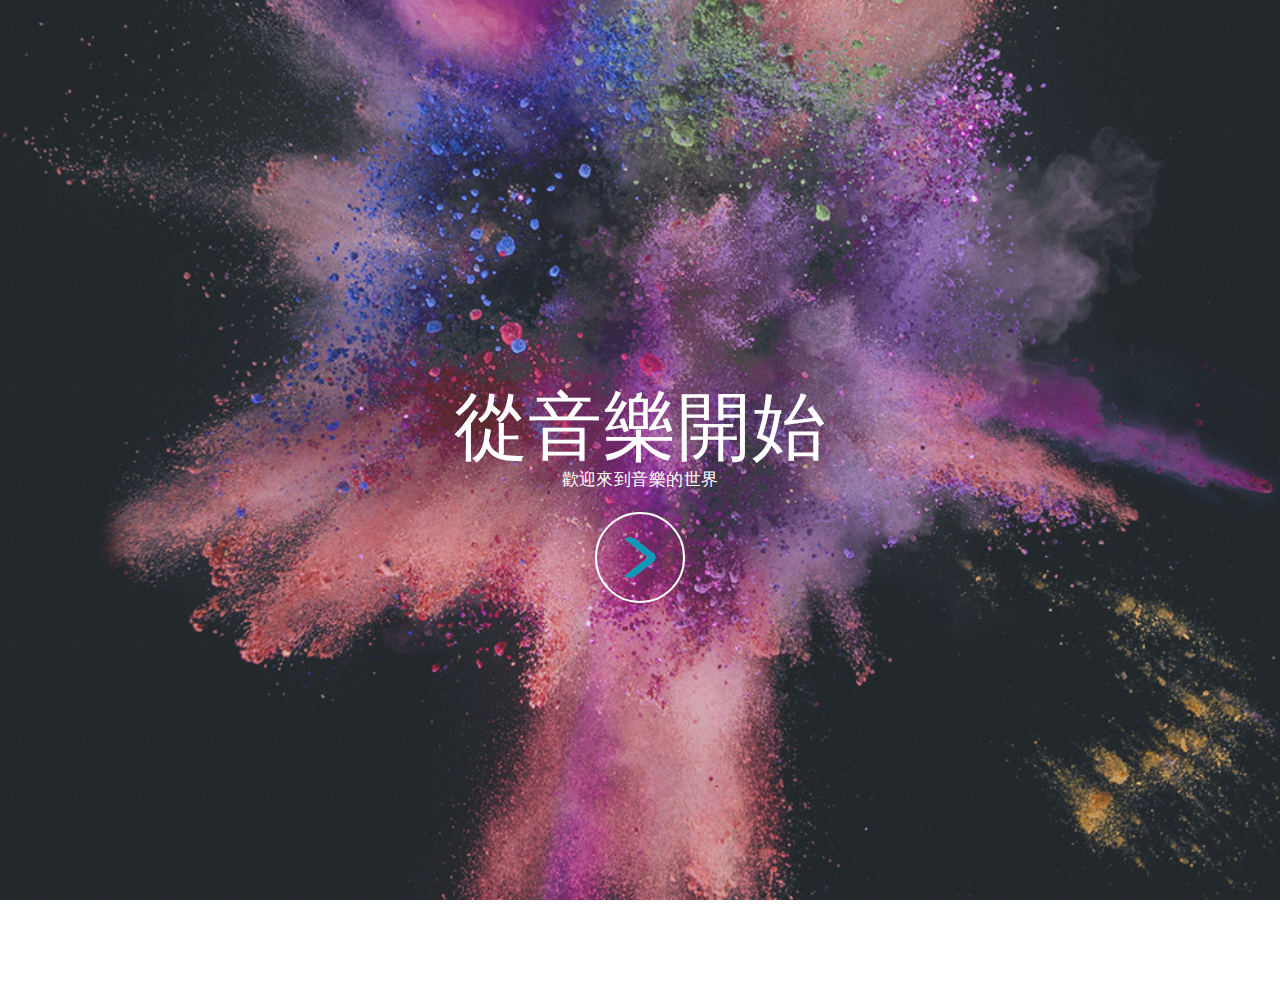
<file: cover/index.html>
<!DOCTYPE HTML>
<html>
	<head>
		<title>Started from the music</title>
		<meta charset="utf-8" />
		<meta name="viewport" content="width=device-width, initial-scale=1" />
		<link rel="stylesheet" href="assets/css/main.css" />
	</head>
	<body>

		
		<!-- Intro -->
			<section id="intro" class="main style1 dark fullscreen">
				<div class="content">
					<header>
						<h2>從音樂開始</h2>
					</header>
					<p>歡迎來到音樂的世界</p>
					<footer>
						<a href="#" class="button style2 down">More</a>
					</footer>
				</div>
			</section>

	</body>
</html>
</file>
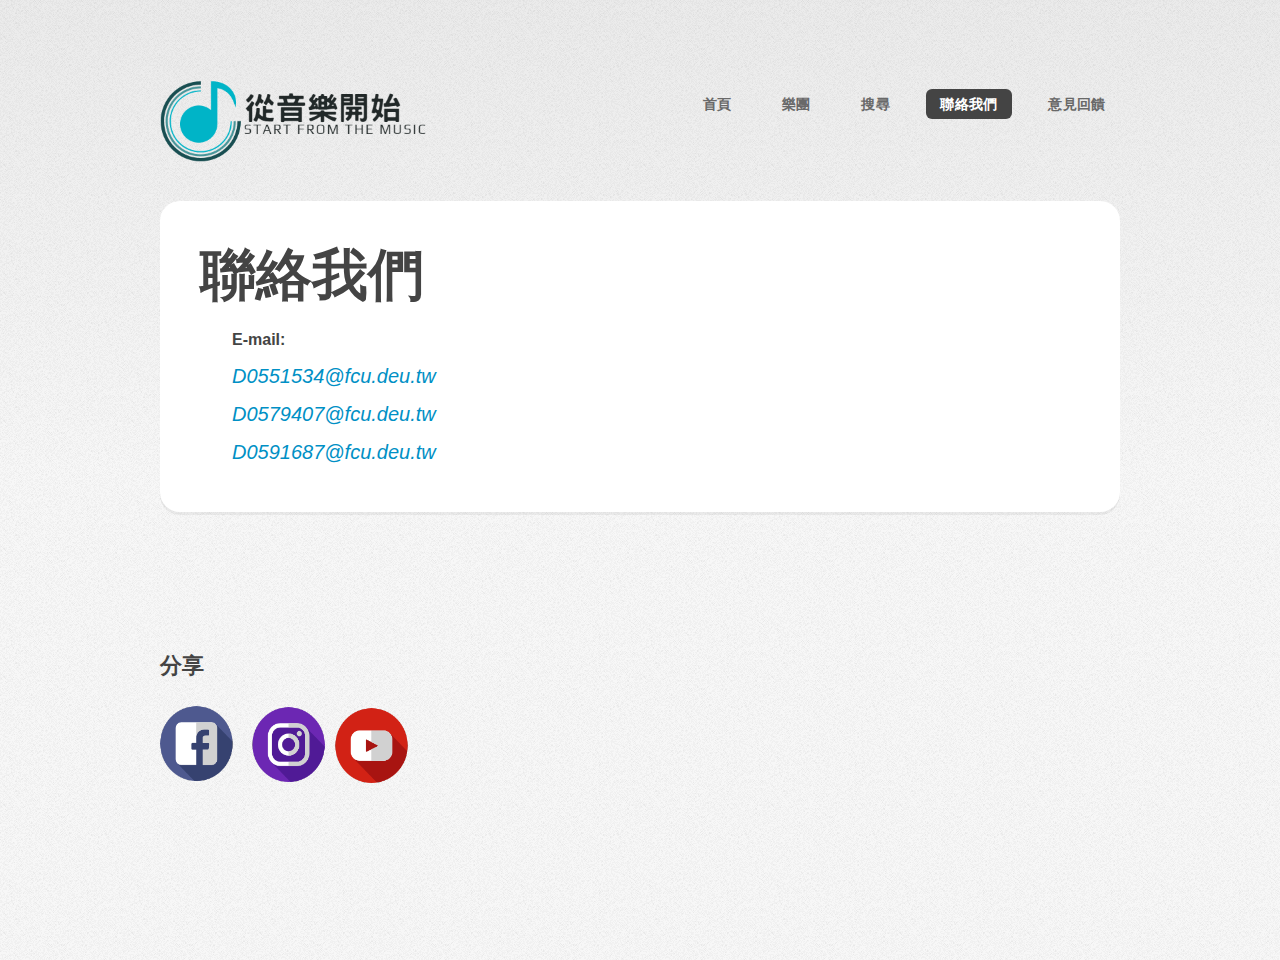
<file: connection.html>
<!DOCTYPE HTML>
<html>
    <head>  
        <meta charset = "utf-8">
        <link rel="stylesheet" type="text/css" href = "code/css/main.css"></link>
        <title>從音樂開始</title>
    </head>
    <body class = "homepage">
        <div id = "page-wrapper">   

            <!--Header-->
                <div id = "header-page">
                    <div id = "header" class = "container">
                    <!--Logo-->
                        <div id = "logo">
                            <a href="index.html"><img src="images/logo.png" alt = "LOGO" height="100px" ></a>
                        </div>

                    <!--Nav-->
                        <nav id = "nav">
                            <ul>
                                <li><a href = "index.html">首頁</a></li>
                                <li>
                                    <a class = "dropdown">樂團</a>
                                    <ul class = "droptron level-0 left" style="user-select: none; position: absolute; z-index: 1000; left: 462.938px; top: 125px; opacity: 1; display: none;">
                                    
                                        <li style="white-space: nowrap;"><a href = "first.html" style="display: block;">親愛愛樂</a></li>
                                        <li style="white-space: nowrap;"><a href = "second.html" style="display: block;">民中濁岸合唱團</a></li>
                                        <li style="white-space: nowrap;"><a href = "third.html" style="display: block;">桃山國小合唱團</a></li>
                                        <li style="white-space: nowrap;"><a href = "fourth.html" style="display: block;">六龜高中合唱團</a></li>
                                        <li style="white-space: nowrap;"><a href = "fifth.html" style="display: block;">希望兒童合唱團</a></li>
                                        <li style="white-space: nowrap;"><a href = "sixth.html" style="display: block;">池上弦樂團</a></li>
                                    </ul>
                                </li>
                                <li><a href = "search.html">搜尋</a></li>
                                <li class = "current"><a href = "connection.html">聯絡我們</a></li>
                                <li><a href = "form.html">意見回饋</a></li>
                            </ul>
                        </nav>
                    </div>
                </div>

            <!--content-->
                <div id = "content-page">
                    <div id ="banner" class="content" >
                        <h2>聯絡我們</h2>
                        <ul>
                        <h4>E-mail:</h4>
                        <address style="font-style:italic"><a href="mailto:D0551534@fcu.deu.tw" style="font-size:20px">D0551534@fcu.deu.tw</a></address>
                        <address style="font-style:italic"><a href="mailto:D0579407@fcu.deu.tw" style="font-size:20px">D0579407@fcu.deu.tw</a></address>
                        <address style="font-style:italic"><a href="mailto:D0591687@fcu.deu.tw" style="font-size:20px">D0591687@fcu.deu.tw</a></address>
                        </ul>
                    </div>
                </div>
                <div id = "sidebar-page">
                    <div class = "contain">
                    </div>
                </div>
                <div id = "bottom-page">
                    <div class="container">
                        
                        
                        
                    </div>
                </div>
            <!--Footer-->
                <div id = "footer-page">
                    <footer  class = "container">
                        <h3>分享</h3>
                        <ul>
                            <li><a href="http://www.facebook.com"><img src = "images/facebook.png" alt="Facebook"></a></li>
                            <li><a href="https://www.instagram.com/"><img src="images/ig.png"></a></li>
                            <li><a href="http://www.youtube.com"><img src="images/youtube.png"></a></li>
                        </ul>
                    </footer>

                </div>

        <!-- Scripts -->

			<script src="code/js/jquery.min.js"></script>
			<script src="code/js/jquery.dropotron.min.js"></script>
			<script src="code/js/skel.min.js"></script>
			<script src="code/js/util.js"></script>
            <script src="code/js/main.js"></script>

        </div>

        <!--navToggle-->
            <div id="navToggle">
                <a href="#navPanel" class="toggle"></a>
            </div>

        
    </body>
</html>
</file>
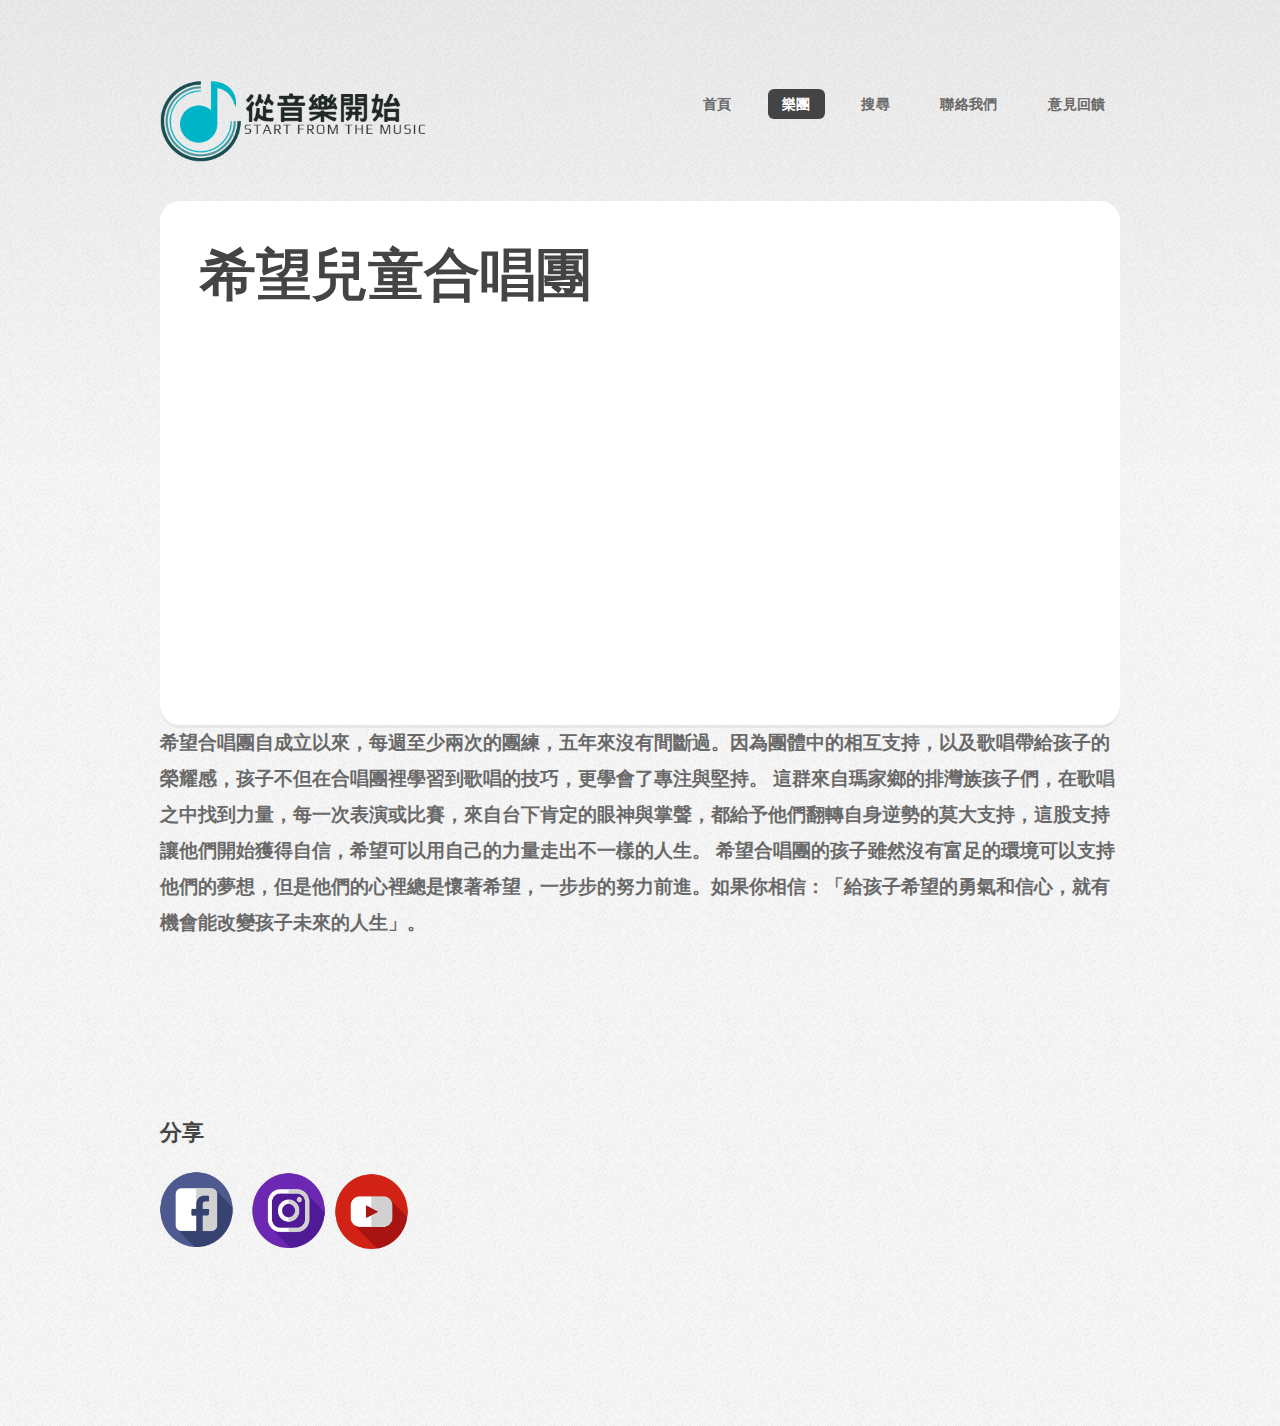
<file: fifth.html>
<!DOCTYPE HTML>
<html>
    <head>  
        <meta charset = "utf-8">
        <link rel="stylesheet" type="text/css" href = "code/css/main.css"></link>
        <title>從音樂開始</title>
    </head>
    <body class = "homepage">
        <div id = "page-wrapper">   

            <!--Header-->
                <div id = "header-page">
                    <div id = "header" class = "container">
                    <!--Logo-->
                        <div id = "logo">
                            <a href="index.html"><img src="images/logo.png" alt = "LOGO" height="100px" ></a>
                        </div>

                    <!--Nav-->
                        <nav id = "nav">
                            <ul>
                                <li><a href = "index.html">首頁</a></li>
                                <li class = "current">
                                    <a class = "dropdown">樂團</a>
                                    <ul class = "droptron level-0 left" style="user-select: none; position: absolute; z-index: 1000; left: 462.938px; top: 125px; opacity: 1; display: none;">
                                    
                                        <li style="white-space: nowrap;"><a href = "first.html" style="display: block;">親愛愛樂</a></li>
                                        <li style="white-space: nowrap;"><a href = "second.html" style="display: block;">民中濁岸合唱團</a></li>
                                        <li style="white-space: nowrap;"><a href = "third.html" style="display: block;">桃山國小合唱團</a></li>
                                        <li style="white-space: nowrap;"><a href = "fourth.html" style="display: block;">六龜高中合唱團</a></li>
                                        <li style="white-space: nowrap;"><a href = "fifth.html" style="display: block;">希望兒童合唱團</a></li>
                                        <li style="white-space: nowrap;"><a href = "sixth.html" style="display: block;">池上弦樂團</a></li>
                                    </ul>
                                </li>
                                <li><a href = "search.html">搜尋</a></li>
                                <li><a href = "connection.html">聯絡我們</a></li>
                                <li><a href = "form.html">意見回饋</a></li>
                            </ul>
                        </nav>
                    </div>
                </div>

            <!--content-->
                <div id = "content-page">
                    <div id ="banner" class="content" >
                        <h2>希望兒童合唱團</h2>
                        <center>
						<iframe width="600" height="350" src="https://www.youtube.com/embed/RQPJLLxoT70" frameborder="0" gesture="media" allow="encrypted-media" allowfullscreen></iframe>
						</center>
                    </div>
                </div>
                <div id = "sidebar-page">
                    <div class = "contain">
                    </div>
                </div>
                <div id = "bottom-page">
                    <div class="container">
                        
                        <p>
                            希望合唱團自成立以來，每週至少兩次的團練，五年來沒有間斷過。因為團體中的相互支持，以及歌唱帶給孩子的榮耀感，孩子不但在合唱團裡學習到歌唱的技巧，更學會了專注與堅持。
                            這群來自瑪家鄉的排灣族孩子們，在歌唱之中找到力量，每一次表演或比賽，來自台下肯定的眼神與掌聲，都給予他們翻轉自身逆勢的莫大支持，這股支持讓他們開始獲得自信，希望可以用自己的力量走出不一樣的人生。
                            希望合唱團的孩子雖然沒有富足的環境可以支持他們的夢想，但是他們的心裡總是懷著希望，一步步的努力前進。如果你相信：「給孩子希望的勇氣和信心，就有機會能改變孩子未來的人生」。                           
                        </p>
                        
                    </div>
                </div>
            <!--Footer-->
                <div id = "footer-page">
                    <footer  class = "container">
                        <h3>分享</h3>
                        <ul>
                            <li><a href="http://www.facebook.com"><img src = "images/facebook.png" alt="Facebook"></a></li>
                            <li><a href="https://www.instagram.com/"><img src="images/ig.png"></a></li>
                            <li><a href="http://www.youtube.com"><img src="images/youtube.png"></a></li>
                        </ul>
                    </footer>

                </div>

        <!-- Scripts -->

			<script src="code/js/jquery.min.js"></script>
			<script src="code/js/jquery.dropotron.min.js"></script>
			<script src="code/js/skel.min.js"></script>
			<script src="code/js/util.js"></script>
            <script src="code/js/main.js"></script>

        </div>

        <!--navToggle-->
            <div id="navToggle">
                <a href="#navPanel" class="toggle"></a>
            </div>

        
    </body>
</html>
</file>
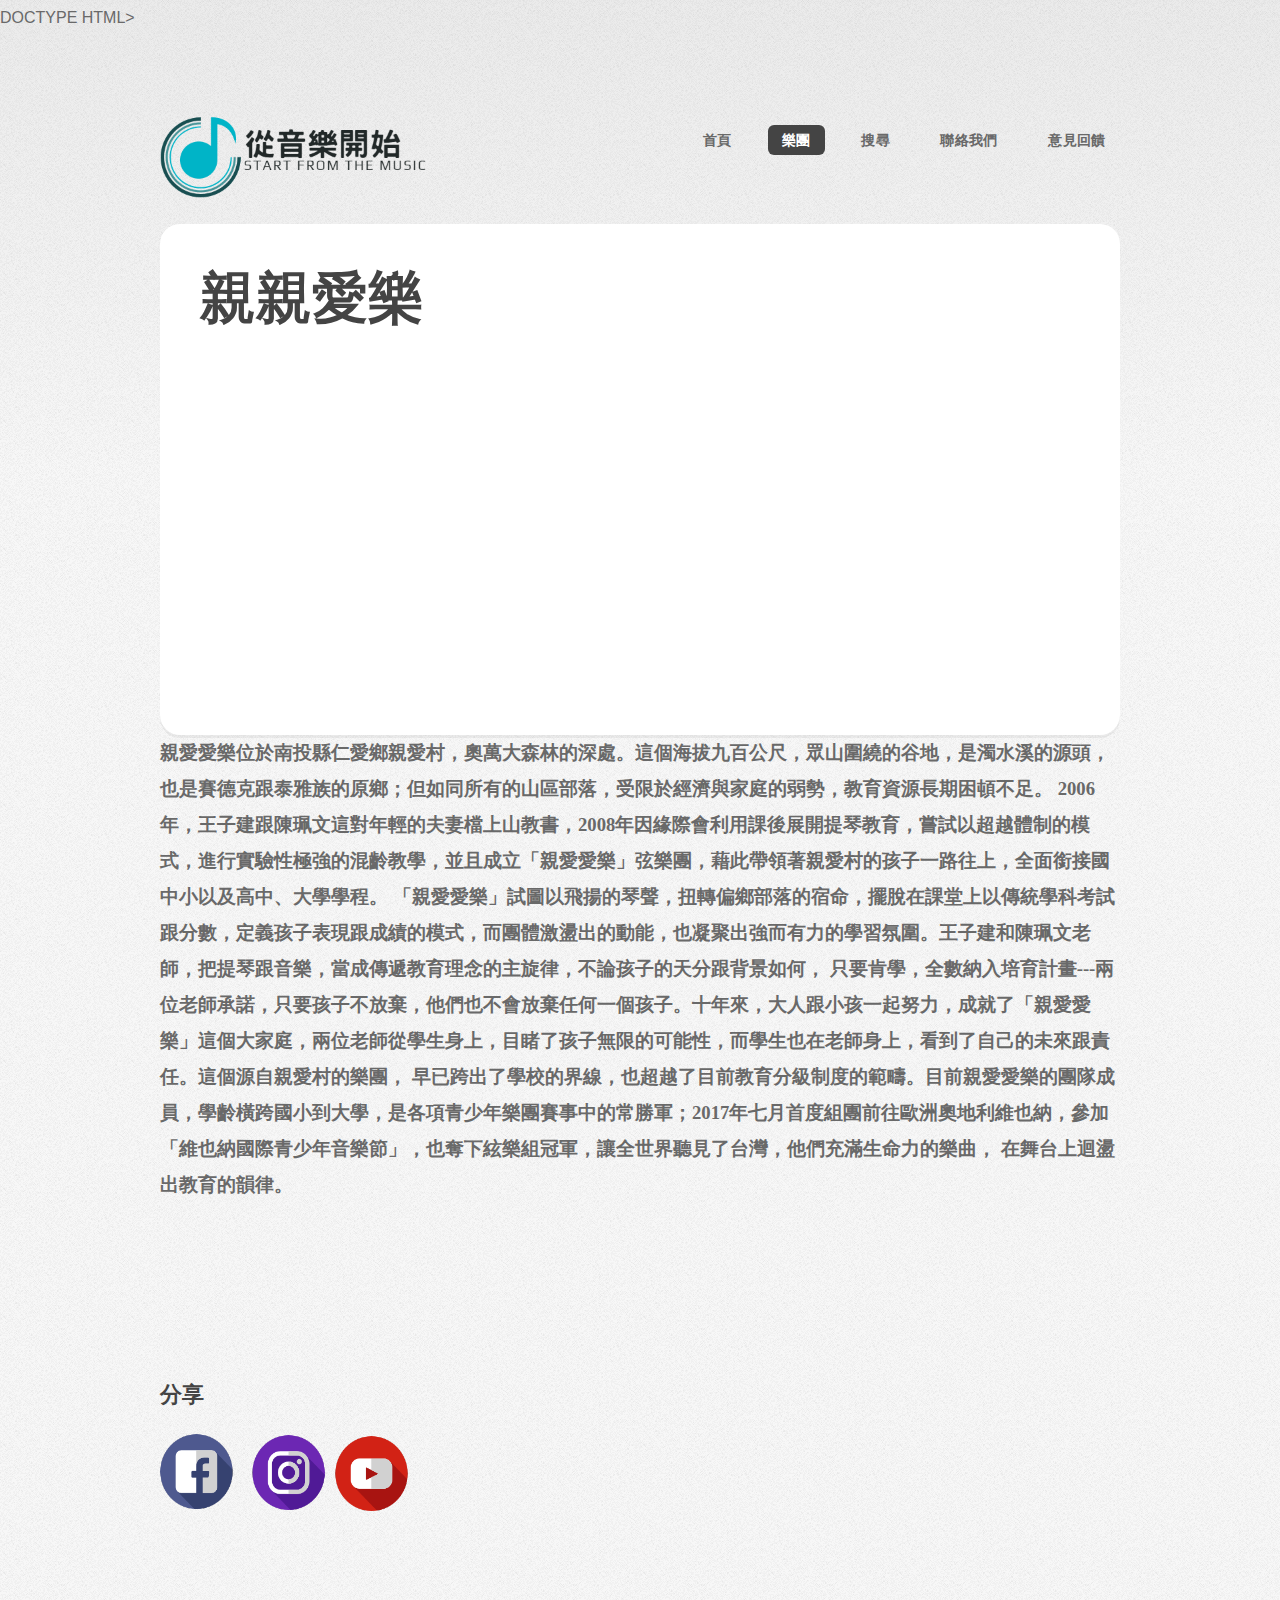
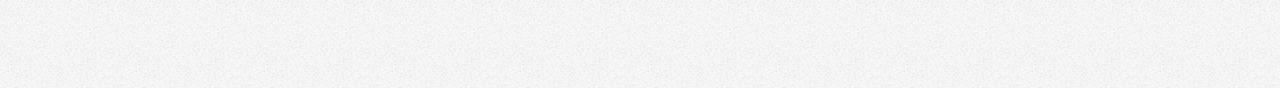
<file: first.html>
DOCTYPE HTML>
<html>
    <head>  
        <meta charset = "utf-8">
        <link rel="stylesheet" type="text/css" href = "code/css/main.css"></link>
        <title>從音樂開始</title>
    </head>
    <body class = "homepage">
        <div id = "page-wrapper">   

            <!--Header-->
                <div id = "header-page">
                    <div id = "header" class = "container">
                    <!--Logo-->
                        <div id = "logo">
                            <a href="index.html"><img src="images/logo.png" alt = "LOGO" height="100px" ></a>
                        </div>

                    <!--Nav-->
                        <nav id = "nav">
                            <ul>
                                <li><a href = "index.html">首頁</a></li>
                                <li class = "current">
                                    <a class = "dropdown">樂團</a>
                                    <ul class = "droptron level-0 left" style="user-select: none; position: absolute; z-index: 1000; left: 462.938px; top: 125px; opacity: 1; display: none;">
                                    
                                        <li style="white-space: nowrap;"><a href = "first.html" style="display: block;">親愛愛樂</a></li>
                                        <li style="white-space: nowrap;"><a href = "second.html" style="display: block;">民中濁岸合唱團</a></li>
                                        <li style="white-space: nowrap;"><a href = "third.html" style="display: block;">桃山國小合唱團</a></li>
                                        <li style="white-space: nowrap;"><a href = "fourth.html" style="display: block;">六龜高中合唱團</a></li>
                                        <li style="white-space: nowrap;"><a href = "fifth.html" style="display: block;">希望兒童合唱團</a></li>
                                        <li style="white-space: nowrap;"><a href = "sixth.html" style="display: block;">池上弦樂團</a></li>
                                    </ul>
                                </li>
                                <li><a href = "search.html">搜尋</a></li>
                                <li><a href = "connection.html">聯絡我們</a></li>
                                <li><a href = "form.html">意見回饋</a></li>
                            </ul>
                        </nav>
                    </div>
                </div>

            <!--content-->
                <div id = "content-page">
                    <div id ="banner" class="content" >
                        <h2>親親愛樂</h2>
                        <center>
						<iframe width="600" height="350" src="https://www.youtube.com/embed/sTBu3bBpAkc" frameborder="0" gesture="media" allow="encrypted-media" allowfullscreen></iframe>
						</center>
                    </div>
                </div>
                <div id = "sidebar-page">
                    <div class = "contain">
                    </div>
                </div>
                <div id = "bottom-page">
                    <div class="container">
                        
                        <p>親愛愛樂位於南投縣仁愛鄉親愛村，奧萬大森林的深處。這個海拔九百公尺，眾山圍繞的谷地，是濁水溪的源頭，也是賽德克跟泰雅族的原鄉；但如同所有的山區部落，受限於經濟與家庭的弱勢，教育資源長期困頓不足。
                            2006年，王子建跟陳珮文這對年輕的夫妻檔上山教書，2008年因緣際會利用課後展開提琴教育，嘗試以超越體制的模式，進行實驗性極強的混齡教學，並且成立「親愛愛樂」弦樂團，藉此帶領著親愛村的孩子一路往上，全面銜接國中小以及高中、大學學程。
                            「親愛愛樂」試圖以飛揚的琴聲，扭轉偏鄉部落的宿命，擺脫在課堂上以傳統學科考試跟分數，定義孩子表現跟成績的模式，而團體激盪出的動能，也凝聚出強而有力的學習氛圍。王子建和陳珮文老師，把提琴跟音樂，當成傳遞教育理念的主旋律，不論孩子的天分跟背景如何，
                            只要肯學，全數納入培育計畫---兩位老師承諾，只要孩子不放棄，他們也不會放棄任何一個孩子。十年來，大人跟小孩一起努力，成就了「親愛愛樂」這個大家庭，兩位老師從學生身上，目睹了孩子無限的可能性，而學生也在老師身上，看到了自己的未來跟責任。這個源自親愛村的樂團，
                            早已跨出了學校的界線，也超越了目前教育分級制度的範疇。目前親愛愛樂的團隊成員，學齡橫跨國小到大學，是各項青少年樂團賽事中的常勝軍；2017年七月首度組團前往歐洲奧地利維也納，參加「維也納國際青少年音樂節」，也奪下絃樂組冠軍，讓全世界聽見了台灣，他們充滿生命力的樂曲，
                            在舞台上迴盪出教育的韻律。
                        </p>
                        
                    </div>
                </div>
            <!--Footer-->
                <div id = "footer-page">
                    <footer  class = "container">
                        <h3>分享</h3>
                        <ul>
                            <li><a href="http://www.facebook.com"><img src = "images/facebook.png" alt="Facebook"></a></li>
                            <li><a href="https://www.instagram.com/"><img src="images/ig.png"></a></li>
                            <li><a href="http://www.youtube.com"><img src="images/youtube.png"></a></li>
                        </ul>
                    </footer>

                </div>

        <!-- Scripts -->

			<script src="code/js/jquery.min.js"></script>
			<script src="code/js/jquery.dropotron.min.js"></script>
			<script src="code/js/skel.min.js"></script>
			<script src="code/js/util.js"></script>
            <script src="code/js/main.js"></script>

        </div>

        <!--navToggle-->
            <div id="navToggle">
                <a href="#navPanel" class="toggle"></a>
            </div>

        
    </body>
</html>
</file>
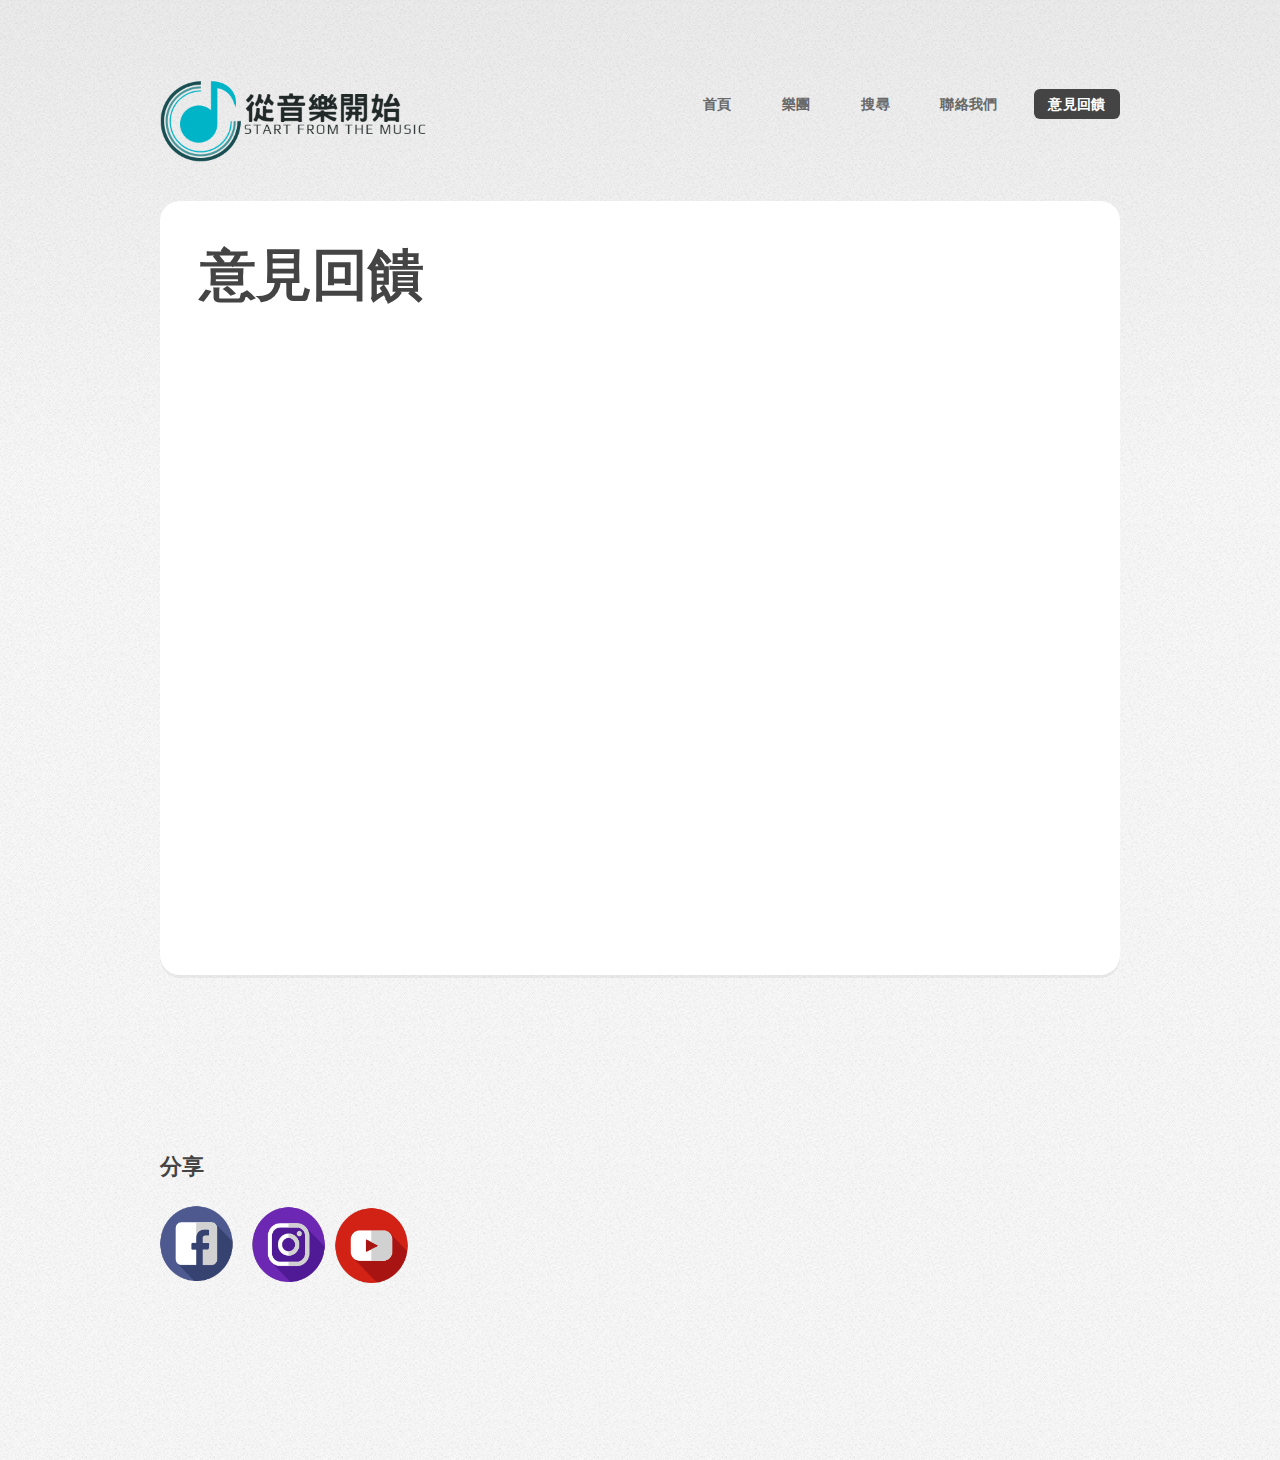
<file: form.html>
<!DOCTYPE HTML>
<html>
    <head>  
        <meta charset = "utf-8">
        <link rel="stylesheet" type="text/css" href = "code/css/main.css"></link>
        <title>從音樂開始</title>
    </head>
    <body class = "homepage">
        <div id = "page-wrapper">

            <!--Header-->
                <div id = "header-page">
                    
                    <div id = "header" class = "container">
                    <!--Logo-->
                        <div id = "logo">
                            <a href="index.html"><img src="images/logo.png" alt = "LOGO" height="100px"></a>
                        </div>
                        

                    <!--Nav-->
                        <nav id = "nav">
                            <ul>
                                <li><a href = "index.html">首頁</a></li>
                                <li>
                                    <a class = "dropdown">樂團</a>
                                    <ul class = "droptron level-0 left" style="user-select: none; position: absolute; z-index: 1000; left: 462.938px; top: 125px; opacity: 1; display: none;">
                                    
                                        <li style="white-space: nowrap;"><a href = "first.html" style="display: block;">親愛愛樂</a></li>
                                        <li style="white-space: nowrap;"><a href = "second.html" style="display: block;">民中濁岸合唱團</a></li>
                                        <li style="white-space: nowrap;"><a href = "third.html" style="display: block;">桃山國小合唱團</a></li>
                                        <li style="white-space: nowrap;"><a href = "fourth.html" style="display: block;">六龜高中合唱團</a></li>
                                        <li style="white-space: nowrap;"><a href = "fifth.html" style="display: block;">希望兒童合唱團</a></li>
                                        <li style="white-space: nowrap;"><a href = "sixth.html" style="display: block;">池上弦樂團</a></li>
                                    </ul>
                                </li>
                                <li><a href = "search.html">搜尋</a></li>
                                <li><a href = "connection.html">聯絡我們</a></li>
                                <li class = "current"><a href = "form.html">意見回饋</a></li>
                                
                            </ul>
                        </nav>
                    </div>
                </div>

            <!--content-->
                <div id = "content-page">
                    <div id ="banner" class="content" >
                        <h2>意見回饋</h2>
                        <iframe src="https://docs.google.com/forms/d/e/1FAIpQLSd8Xx89MjB_THqEQ_HIwkhlzCR8PYQJis06NYUByhRS5kZPXQ/viewform?embedded=true" width="100%" height="600" frameborder="0" marginheight="0" marginwidth="0">載入中…</iframe>
                        
                    </div>
                </div>
                <div id = "sidebar-page">
                    <div class = "contain">
                    </div>
                </div>
                <div id = "bottom-page">
                    <div class="container">
                        
                        <p></p>
                        
                    </div>
                </div>
            <!--Footer-->
                <div id = "footer-page">
                    <footer  class = "container">
                        <h3>分享</h3>
                        <ul>
                            <li><a href="http://www.facebook.com"><img src = "images/facebook.png" alt="Facebook"></a></li>
                            <li><a href="https://www.instagram.com/"><img src="images/ig.png"></a></li>
                            <li><a href="http://www.youtube.com"><img src="images/youtube.png"></a></li>
                        </ul>
                    </footer>

                </div>

        <!-- Scripts -->

			<script src="code/js/jquery.min.js"></script>
			<script src="code/js/jquery.dropotron.min.js"></script>
			<script src="code/js/skel.min.js"></script>
			<script src="code/js/util.js"></script>
            <script src="code/js/main.js"></script>

        </div>

        <!--navToggle-->
            <div id="navToggle">
                <a href="#navPanel" class="toggle"></a>
            </div>

        
    </body>
</html>
</file>
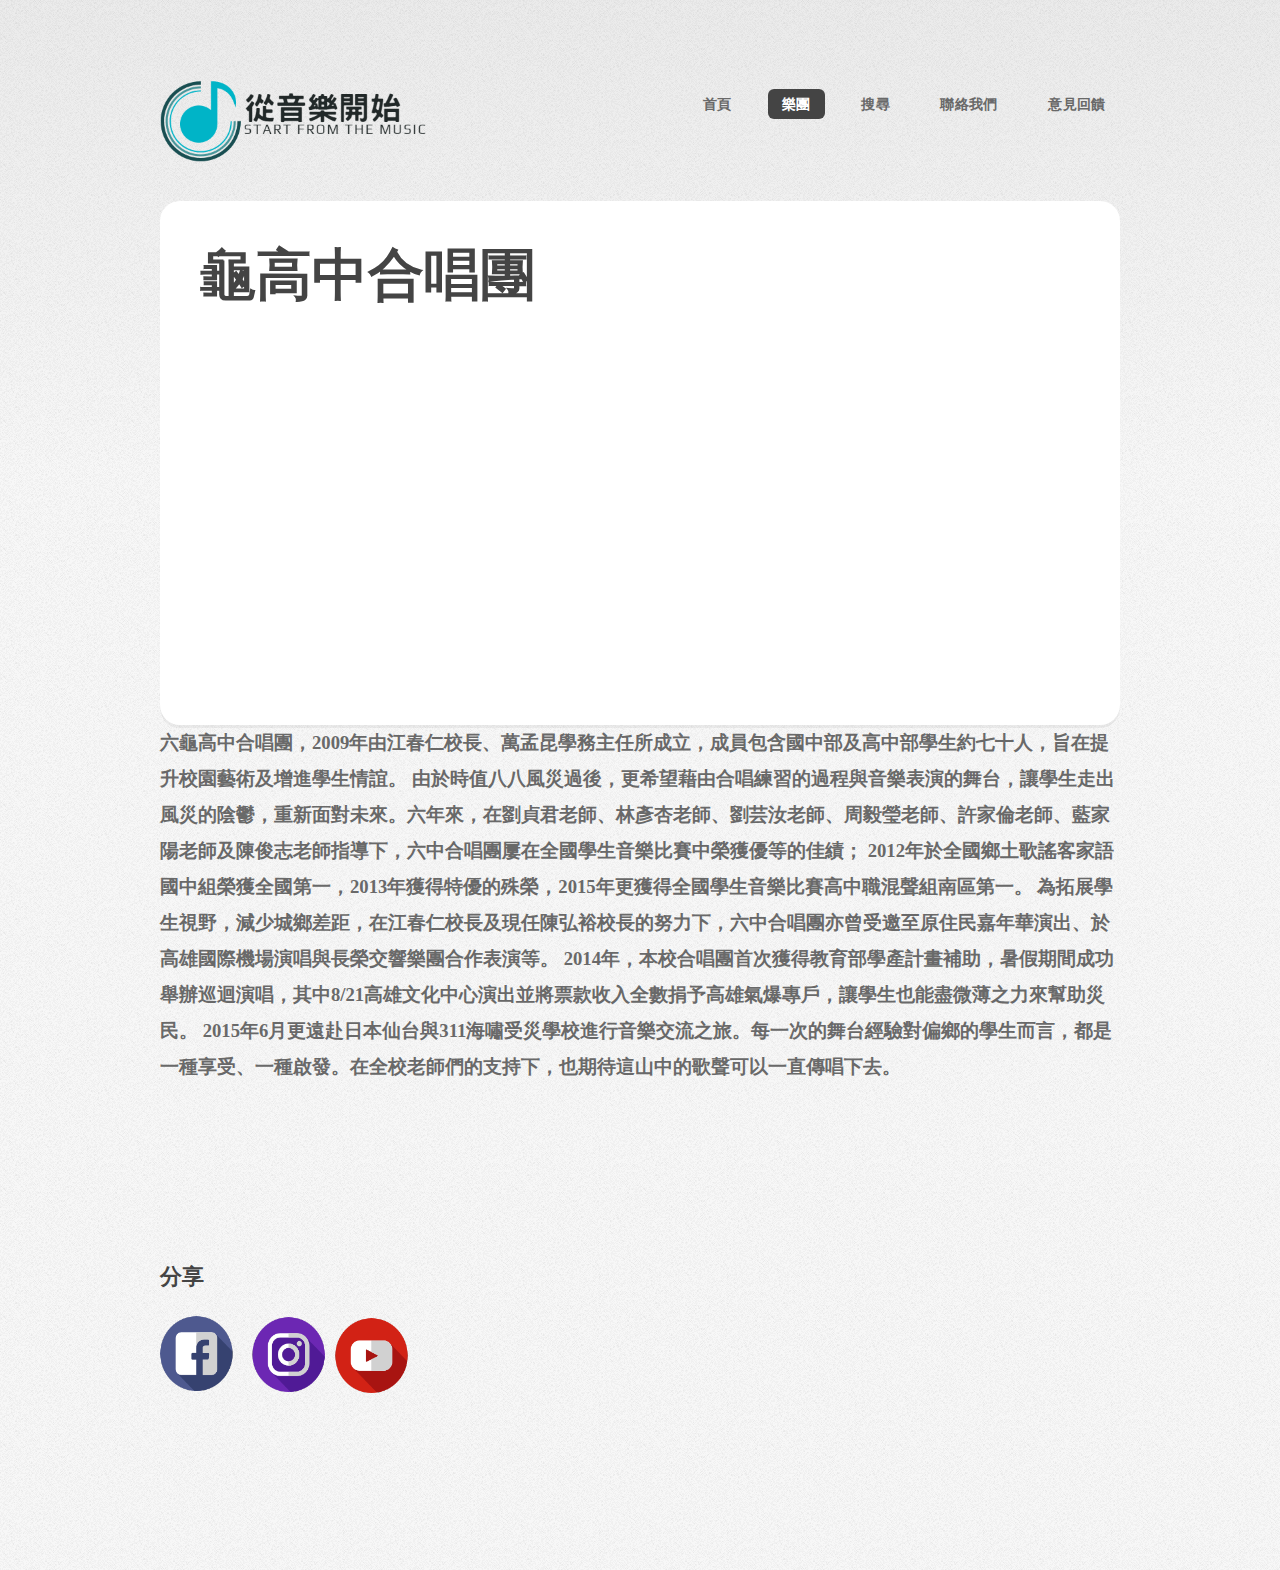
<file: fourth.html>
<!DOCTYPE HTML>
<html>
    <head>  
        <meta charset = "utf-8">
        <link rel="stylesheet" type="text/css" href = "code/css/main.css"></link>
        <title>從音樂開始</title>
    </head>
    <body class = "homepage">
        <div id = "page-wrapper">   

            <!--Header-->
                <div id = "header-page">
                    <div id = "header" class = "container">
                    <!--Logo-->
                        <div id = "logo">
                            <a href="index.html"><img src="images/logo.png" alt = "LOGO" height="100px" ></a>
                        </div>

                    <!--Nav-->
                        <nav id = "nav">
                            <ul>
                                <li><a href = "index.html">首頁</a></li>
                                <li class = "current">
                                    <a class = "dropdown">樂團</a>
                                    <ul class = "droptron level-0 left" style="user-select: none; position: absolute; z-index: 1000; left: 462.938px; top: 125px; opacity: 1; display: none;">
                                    
                                        <li style="white-space: nowrap;"><a href = "first.html" style="display: block;">親愛愛樂</a></li>
                                        <li style="white-space: nowrap;"><a href = "second.html" style="display: block;">民中濁岸合唱團</a></li>
                                        <li style="white-space: nowrap;"><a href = "third.html" style="display: block;">桃山國小合唱團</a></li>
                                        <li style="white-space: nowrap;"><a href = "fourth.html" style="display: block;">六龜高中合唱團</a></li>
                                        <li style="white-space: nowrap;"><a href = "fifth.html" style="display: block;">希望兒童合唱團</a></li>
                                        <li style="white-space: nowrap;"><a href = "sixth.html" style="display: block;">池上弦樂團</a></li>
                                    </ul>
                                </li>
                                <li><a href = "search.html">搜尋</a></li>
                                <li><a href = "connection.html">聯絡我們</a></li>
                                <li><a href = "form.html">意見回饋</a></li>
                            </ul>
                        </nav>
                    </div>
                </div>

            <!--content-->
                <div id = "content-page">
                    <div id ="banner" class="content" >
                        <h2>龜高中合唱團</h2>
                        <center>
						<iframe width="600" height="350" src="https://www.youtube.com/embed/M0QJVCR9UyM" frameborder="0" gesture="media" allow="encrypted-media" allowfullscreen></iframe>
						</center>
                    </div>
                </div>
                <div id = "sidebar-page">
                    <div class = "contain">
                    </div>
                </div>
                <div id = "bottom-page">
                    <div class="container">
                        
                        <p>六龜高中合唱團，2009年由江春仁校長、萬孟昆學務主任所成立，成員包含國中部及高中部學生約七十人，旨在提升校園藝術及增進學生情誼。
                                由於時值八八風災過後，更希望藉由合唱練習的過程與音樂表演的舞台，讓學生走出風災的陰鬱，重新面對未來。六年來，在劉貞君老師、林彥杏老師、劉芸汝老師、周毅瑩老師、許家倫老師、藍家陽老師及陳俊志老師指導下，六中合唱團屢在全國學生音樂比賽中榮獲優等的佳績；
                                2012年於全國鄉土歌謠客家語國中組榮獲全國第一，2013年獲得特優的殊榮，2015年更獲得全國學生音樂比賽高中職混聲組南區第一。
                                為拓展學生視野，減少城鄉差距，在江春仁校長及現任陳弘裕校長的努力下，六中合唱團亦曾受邀至原住民嘉年華演出、於高雄國際機場演唱與長榮交響樂團合作表演等。
                                2014年，本校合唱團首次獲得教育部學產計畫補助，暑假期間成功舉辦巡迴演唱，其中8/21高雄文化中心演出並將票款收入全數捐予高雄氣爆專戶，讓學生也能盡微薄之力來幫助災民。
                                2015年6月更遠赴日本仙台與311海嘯受災學校進行音樂交流之旅。每一次的舞台經驗對偏鄉的學生而言，都是一種享受、一種啟發。在全校老師們的支持下，也期待這山中的歌聲可以一直傳唱下去。
                                
                        </p>
                        
                    </div>
                </div>
            <!--Footer-->
                <div id = "footer-page">
                    <footer  class = "container">
                        <h3>分享</h3>
                        <ul>
                            <li><a href="http://www.facebook.com"><img src = "images/facebook.png" alt="Facebook"></a></li>
                            <li><a href="https://www.instagram.com/"><img src="images/ig.png"></a></li>
                            <li><a href="http://www.youtube.com"><img src="images/youtube.png"></a></li>
                        </ul>
                    </footer>

                </div>

        <!-- Scripts -->

			<script src="code/js/jquery.min.js"></script>
			<script src="code/js/jquery.dropotron.min.js"></script>
			<script src="code/js/skel.min.js"></script>
			<script src="code/js/util.js"></script>
            <script src="code/js/main.js"></script>

        </div>

        <!--navToggle-->
            <div id="navToggle">
                <a href="#navPanel" class="toggle"></a>
            </div>

        
    </body>
</html>
</file>
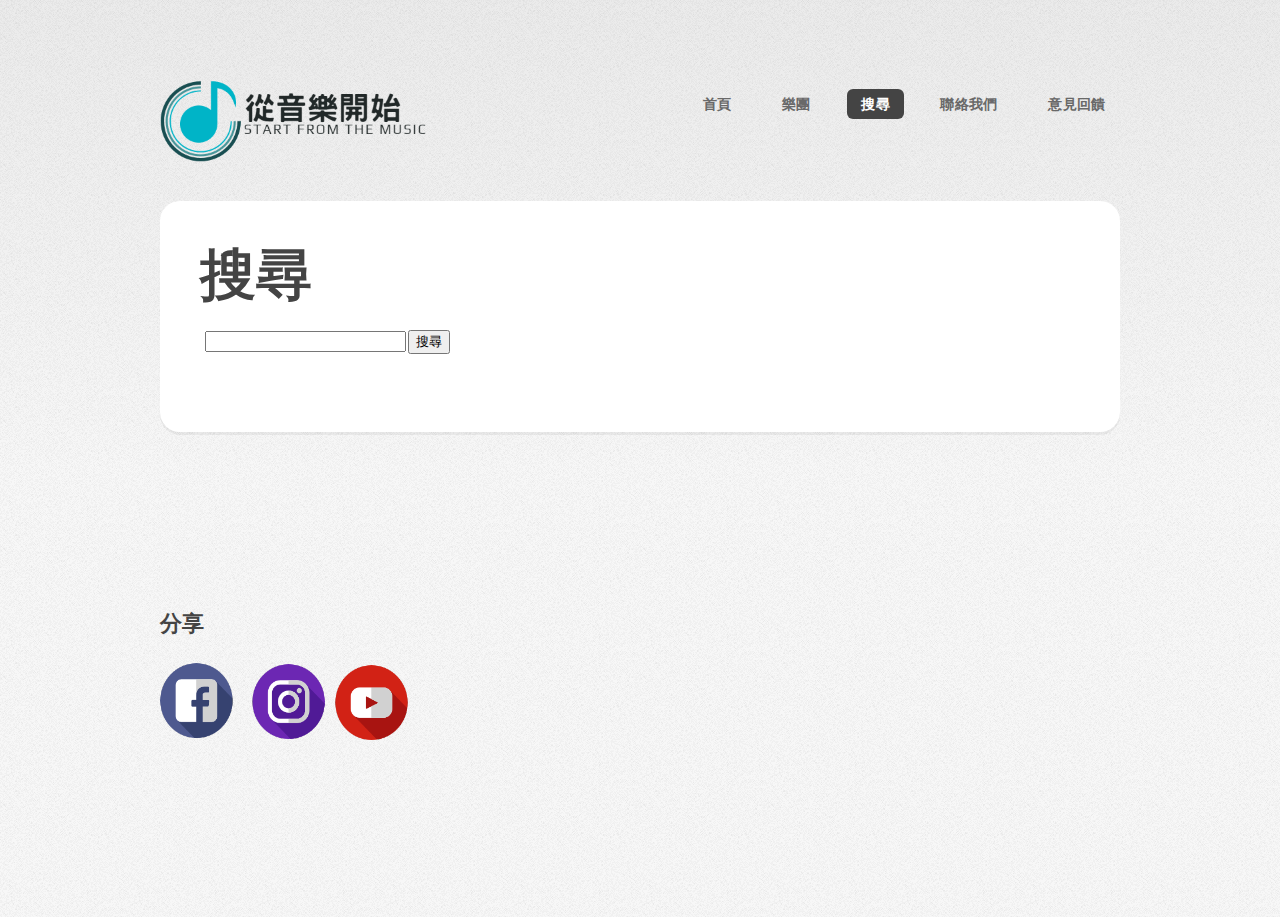
<file: search.html>
<!DOCTYPE HTML>
<html>
    <head>  
        <meta charset = "utf-8">
        <link rel="stylesheet" type="text/css" href = "code/css/main.css"></link>
        <title>從音樂開始</title>
    </head>
    <body class = "homepage">
        <div id = "page-wrapper">

            <!--Header-->
                <div id = "header-page">
                    
                    <div id = "header" class = "container">
                    <!--Logo-->
                        <div id = "logo">
                            <a href="index.html"><img src="images/logo.png" alt = "LOGO" height="100px"></a>
                        </div>
                        

                    <!--Nav-->
                        <nav id = "nav">
                            <ul>
                                <li><a href = "index.html">首頁</a></li>
                                <li>
                                    <a class = "dropdown">樂團</a>
                                    <ul class = "droptron level-0 left" style="user-select: none; position: absolute; z-index: 1000; left: 462.938px; top: 125px; opacity: 1; display: none;">
                                    
                                        <li style="white-space: nowrap;"><a href = "first.html" style="display: block;">親愛愛樂</a></li>
                                        <li style="white-space: nowrap;"><a href = "second.html" style="display: block;">民中濁岸合唱團</a></li>
                                        <li style="white-space: nowrap;"><a href = "third.html" style="display: block;">桃山國小合唱團</a></li>
                                        <li style="white-space: nowrap;"><a href = "fourth.html" style="display: block;">六龜高中合唱團</a></li>
                                        <li style="white-space: nowrap;"><a href = "fifth.html" style="display: block;">希望兒童合唱團</a></li>
                                        <li style="white-space: nowrap;"><a href = "sixth.html" style="display: block;">池上弦樂團</a></li>
                                    </ul>
                                </li>
                                <li class = "current"><a href = "search.html">搜尋</a></li>
                                <li><a href = "connection.html">聯絡我們</a></li>
                                <li><a href = "form.html">意見回饋</a></li>
                                
                            </ul>
                        </nav>
                    </div>
                </div>

            <!--content-->
                <div id = "content-page">
                    <div id ="banner" class="content" >
                        <h2>搜尋</h2>
                        <table cellspacing=1 cellpadding=0 border=0>
                            <form action=http://www.google.com/search method=get target=_blank>
                                <tbody>
                                <tr> 
                                <td width="1" valign=center>  </td>
                                <td width="1" valign=center> </td>
                                <td width="110" valign=center> <input class=input maxlength=255 size=22 name=q></td>
                                <td width="0" valign=center></td>
                                <td width="53" valign=center><input class=input type=submit value=搜尋 name=btnG></td>
                                </tr>
                                </form>
                        </table> 
                    </div>
                </div>
                <div id = "sidebar-page">
                    <div class = "contain">
                    </div>
                </div>
                <div id = "bottom-page">
                    <div class="container">
                        
                        <p></p>
                        
                    </div>
                </div>
            <!--Footer-->
                <div id = "footer-page">
                    <footer  class = "container">
                        <h3>分享</h3>
                        <ul>
                            <li><a href="http://www.facebook.com"><img src = "images/facebook.png" alt="Facebook"></a></li>
                            <li><a href="https://www.instagram.com/"><img src="images/ig.png"></a></li>
                            <li><a href="http://www.youtube.com"><img src="images/youtube.png"></a></li>
                        </ul>
                    </footer>

                </div>

        <!-- Scripts -->

			<script src="code/js/jquery.min.js"></script>
			<script src="code/js/jquery.dropotron.min.js"></script>
			<script src="code/js/skel.min.js"></script>
			<script src="code/js/util.js"></script>
            <script src="code/js/main.js"></script>

        </div>

        <!--navToggle-->
            <div id="navToggle">
                <a href="#navPanel" class="toggle"></a>
            </div>

        
    </body>
</html>
</file>
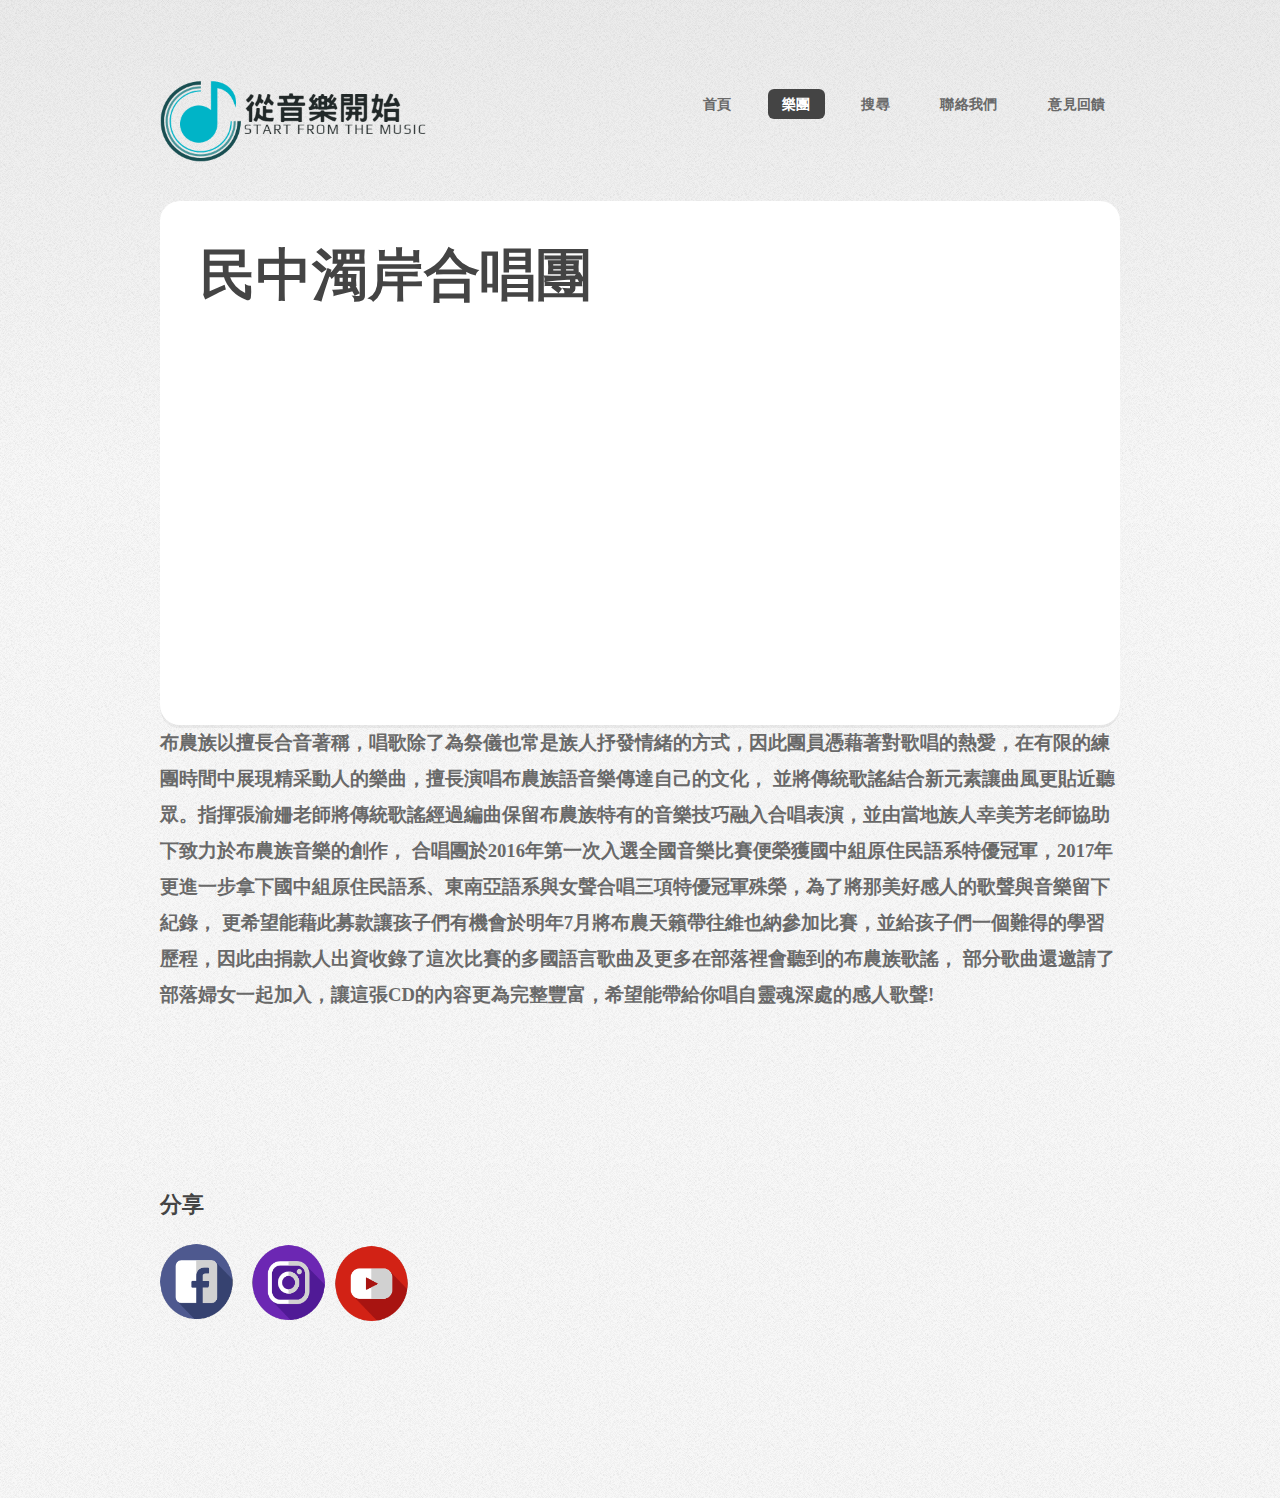
<file: second.html>
<!DOCTYPE HTML>
<html>
    <head>  
        <meta charset = "utf-8">
        <link rel="stylesheet" type="text/css" href = "code/css/main.css"></link>
        <title>從音樂開始</title>
    </head>
    <body class = "homepage">
        <div id = "page-wrapper">  
                
        <!--Header-->
            <div id = "header-page">
                <div id = "header" class = "container">
                <!--Logo-->
                    <div id = "logo">
                        <a href="index.html"><img src="images/logo.png" alt = "LOGO" height="100px"></a>
                    </div>

                <!--Nav-->
                    <nav id = "nav">
                        <ul>
                            <li><a href = "index.html">首頁</a></li>
                            <li class = "current">
                                <a class = "dropdown">樂團</a>
                                <ul class = "droptron level-0 left" style="user-select: none; position: absolute; z-index: 1000; left: 462.938px; top: 125px; opacity: 1; display: none;">
                                    
                                    <li style="white-space: nowrap;"><a href = "first.html" style="display: block;">親愛愛樂</a></li>
                                    <li style="white-space: nowrap;"><a href = "second.html" style="display: block;">民中濁岸合唱團</a></li>
                                    <li style="white-space: nowrap;"><a href = "third.html" style="display: block;">桃山國小合唱團</a></li>
                                    <li style="white-space: nowrap;"><a href = "fourth.html" style="display: block;">六龜高中合唱團</a></li>
                                    <li style="white-space: nowrap;"><a href = "fifth.html" style="display: block;">希望兒童合唱團</a></li>
                                    <li style="white-space: nowrap;"><a href = "sixth.html" style="display: block;">池上弦樂團</a></li>
                                </ul>
                            </li>
                            <li><a href = "search.html">搜尋</a></li>
                            <li><a href = "connection.html">聯絡我們</a></li>
                            <li><a href = "form.html">意見回饋</a></li>
                        </ul>
                    </nav>
                </div>
            </div>
        <div id = "content-page">
            <div id ="banner" class="content" >
                <h2>民中濁岸合唱團</h2>
                <center>
				<iframe width="600" height="350" src="https://www.youtube.com/embed/Wg0XJs9bSQ0" frameborder="0" gesture="media" allow="encrypted-media" allowfullscreen></iframe>
                </center>
            </div>
        </div>
        <div id = "sidebar-page">
            <div class = "contain">
            </div>
        </div>
        <div id = "bottom-page">
            <div class="container">
                
                <p> 布農族以擅長合音著稱，唱歌除了為祭儀也常是族人抒發情緒的方式，因此團員憑藉著對歌唱的熱愛，在有限的練團時間中展現精采動人的樂曲，擅長演唱布農族語音樂傳達自己的文化，
                    並將傳統歌謠結合新元素讓曲風更貼近聽眾。指揮張渝姍老師將傳統歌謠經過編曲保留布農族特有的音樂技巧融入合唱表演，並由當地族人幸美芳老師協助下致力於布農族音樂的創作，
                    合唱團於2016年第一次入選全國音樂比賽便榮獲國中組原住民語系特優冠軍，2017年更進一步拿下國中組原住民語系、東南亞語系與女聲合唱三項特優冠軍殊榮，為了將那美好感人的歌聲與音樂留下紀錄，
                    更希望能藉此募款讓孩子們有機會於明年7月將布農天籟帶往維也納參加比賽，並給孩子們一個難得的學習歷程，因此由捐款人出資收錄了這次比賽的多國語言歌曲及更多在部落裡會聽到的布農族歌謠，
                    部分歌曲還邀請了部落婦女一起加入，讓這張CD的內容更為完整豐富，希望能帶給你唱自靈魂深處的感人歌聲!
                </p>
            </div>
        </div>
        <!--Footer-->
            <div id = "footer-page">
                <footer  class = "container">
                    <h3>分享</h3>
                    <ul>
                        <li><a href="http://www.facebook.com"><img src = "images/facebook.png" alt="Facebook"></a></li>
                        <li><a href="https://www.instagram.com/"><img src="images/ig.png"></a></li>
                        <li><a href="http://www.youtube.com"><img src="images/youtube.png"></a></li>
                    </ul>
                </footer>

            </div>

        <!-- Scripts -->

			<script src="code/js/jquery.min.js"></script>
			<script src="code/js/jquery.dropotron.min.js"></script>
			<script src="code/js/skel.min.js"></script>
			<script src="code/js/util.js"></script>
            <script src="code/js/main.js"></script>
        
        </div>

        <!--navToggle-->
            <div id="navToggle">
                <a href="#navPanel" class="toggle"></a>
            </div>
    </body>
</html>
</file>
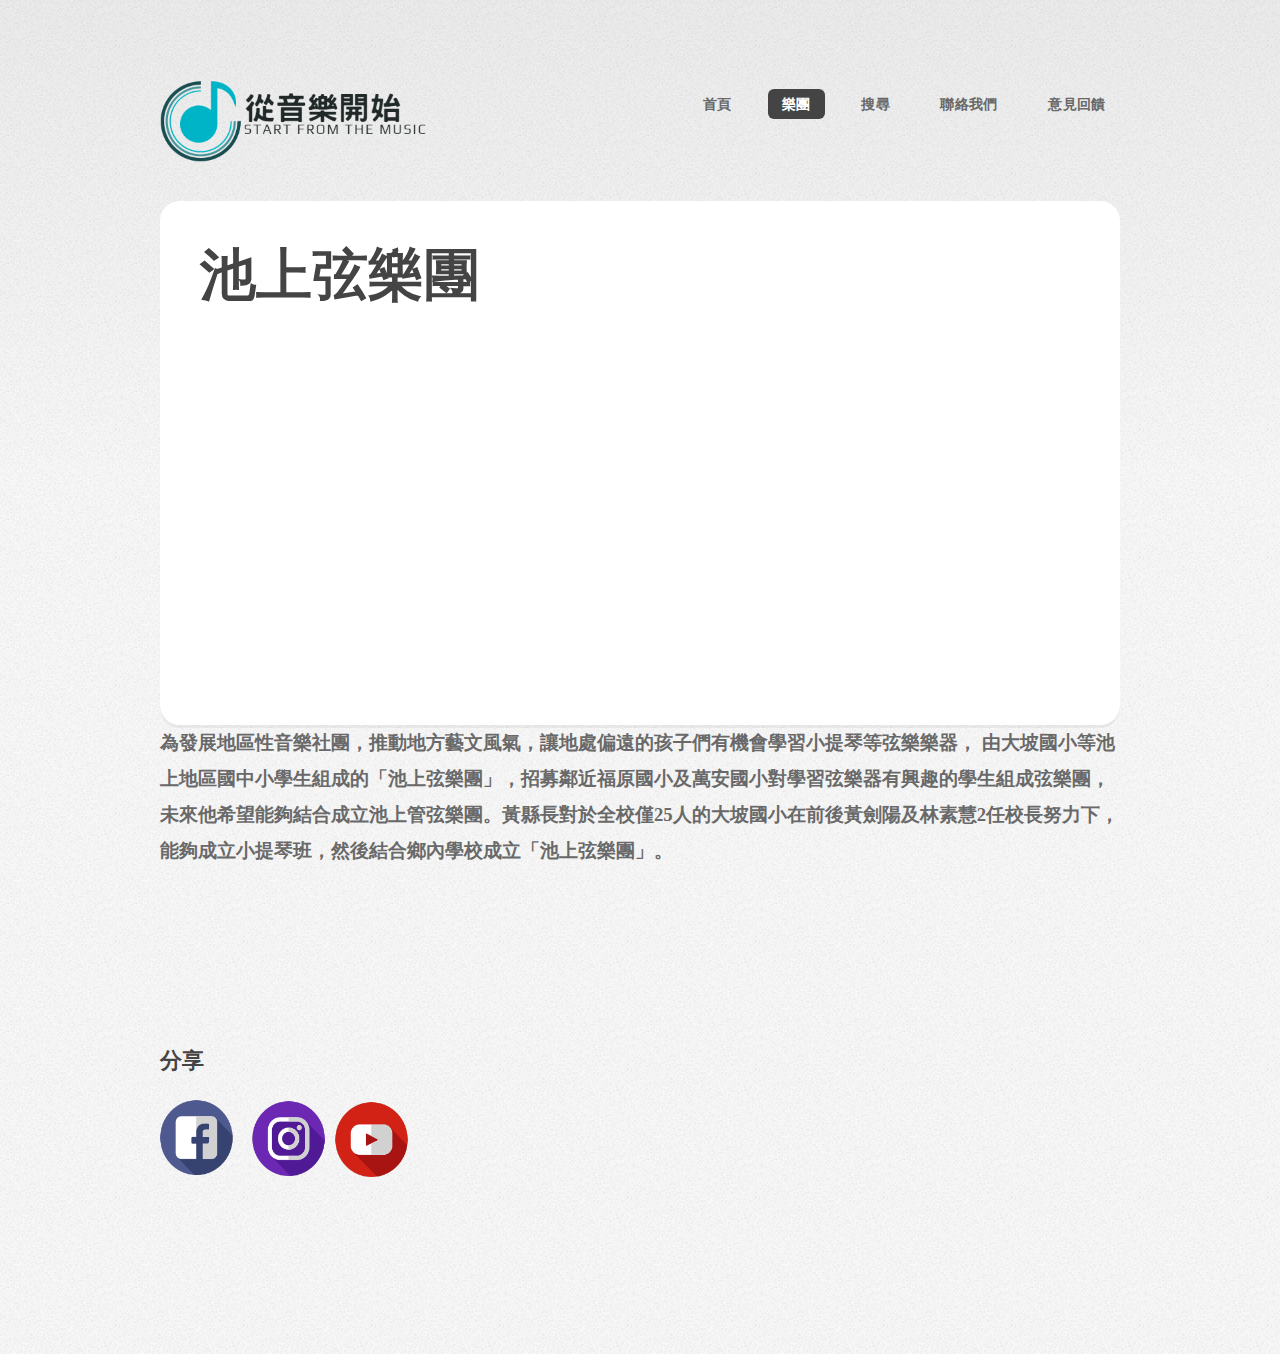
<file: sixth.html>
<!DOCTYPE HTML>
<html>
    <head>  
        <meta charset = "utf-8">
        <link rel="stylesheet" type="text/css" href = "code/css/main.css"></link>
        <title>從音樂開始</title>
    </head>
    <body class = "homepage">
        <div id = "page-wrapper">   

            <!--Header-->
                <div id = "header-page">
                    <div id = "header" class = "container">
                    <!--Logo-->
                        <div id = "logo">
                            <a href="index.html"><img src="images/logo.png" alt = "LOGO" height="100px" ></a>
                        </div>

                    <!--Nav-->
                        <nav id = "nav">
                            <ul>
                                <li><a href = "index.html">首頁</a></li>
                                <li class = "current">
                                    <a class = "dropdown">樂團</a>
                                    <ul class = "droptron level-0 left" style="user-select: none; position: absolute; z-index: 1000; left: 462.938px; top: 125px; opacity: 1; display: none;">
                                    
                                        <li style="white-space: nowrap;"><a href = "first.html" style="display: block;">親愛愛樂</a></li>
                                        <li style="white-space: nowrap;"><a href = "second.html" style="display: block;">民中濁岸合唱團</a></li>
                                        <li style="white-space: nowrap;"><a href = "third.html" style="display: block;">桃山國小合唱團</a></li>
                                        <li style="white-space: nowrap;"><a href = "fourth.html" style="display: block;">六龜高中合唱團</a></li>
                                        <li style="white-space: nowrap;"><a href = "fifth.html" style="display: block;">希望兒童合唱團</a></li>
                                        <li style="white-space: nowrap;"><a href = "sixth.html" style="display: block;">池上弦樂團</a></li>
                                    </ul>
                                </li>
                                <li><a href = "search.html">搜尋</a></li>
                                <li><a href = "connection.html">聯絡我們</a></li>
                                <li><a href = "form.html">意見回饋</a></li>
                            </ul>
                        </nav>
                    </div>
                </div>

            <!--content-->
                <div id = "content-page">
                    <div id ="banner" class="content" >
                        <h2>池上弦樂團</h2>
						<center>
                        <iframe width="600" height="350" src="https://www.youtube.com/embed/tIGWNaCYVKU" frameborder="0" allow="autoplay; encrypted-media" allowfullscreen></iframe>
						</center>
                    </div>
                </div>
                <div id = "sidebar-page">
                    <div class = "contain">
                    </div>
                </div>
                <div id = "bottom-page">
                    <div class="container">
                        
                        <p>為發展地區性音樂社團，推動地方藝文風氣，讓地處偏遠的孩子們有機會學習小提琴等弦樂樂器，
                            由大坡國小等池上地區國中小學生組成的「池上弦樂團」，招募鄰近福原國小及萬安國小對學習弦樂器有興趣的學生組成弦樂團，
                            未來他希望能夠結合成立池上管弦樂團。黃縣長對於全校僅25人的大坡國小在前後黃劍陽及林素慧2任校長努力下，能夠成立小提琴班，然後結合鄉內學校成立「池上弦樂團」。
                        </p>
                        
                    </div>
                </div>
            <!--Footer-->
                <div id = "footer-page">
                    <footer  class = "container">
                        <h3>分享</h3>
                        <ul>
                            <li><a href="http://www.facebook.com"><img src = "images/facebook.png" alt="Facebook"></a></li>
                            <li><a href="https://www.instagram.com/"><img src="images/ig.png"></a></li>
                            <li><a href="http://www.youtube.com"><img src="images/youtube.png"></a></li>
                        </ul>
                    </footer>

                </div>

        <!-- Scripts -->

			<script src="code/js/jquery.min.js"></script>
			<script src="code/js/jquery.dropotron.min.js"></script>
			<script src="code/js/skel.min.js"></script>
			<script src="code/js/util.js"></script>
            <script src="code/js/main.js"></script>

        </div>

        <!--navToggle-->
            <div id="navToggle">
                <a href="#navPanel" class="toggle"></a>
            </div>

        
    </body>
</html>
</file>
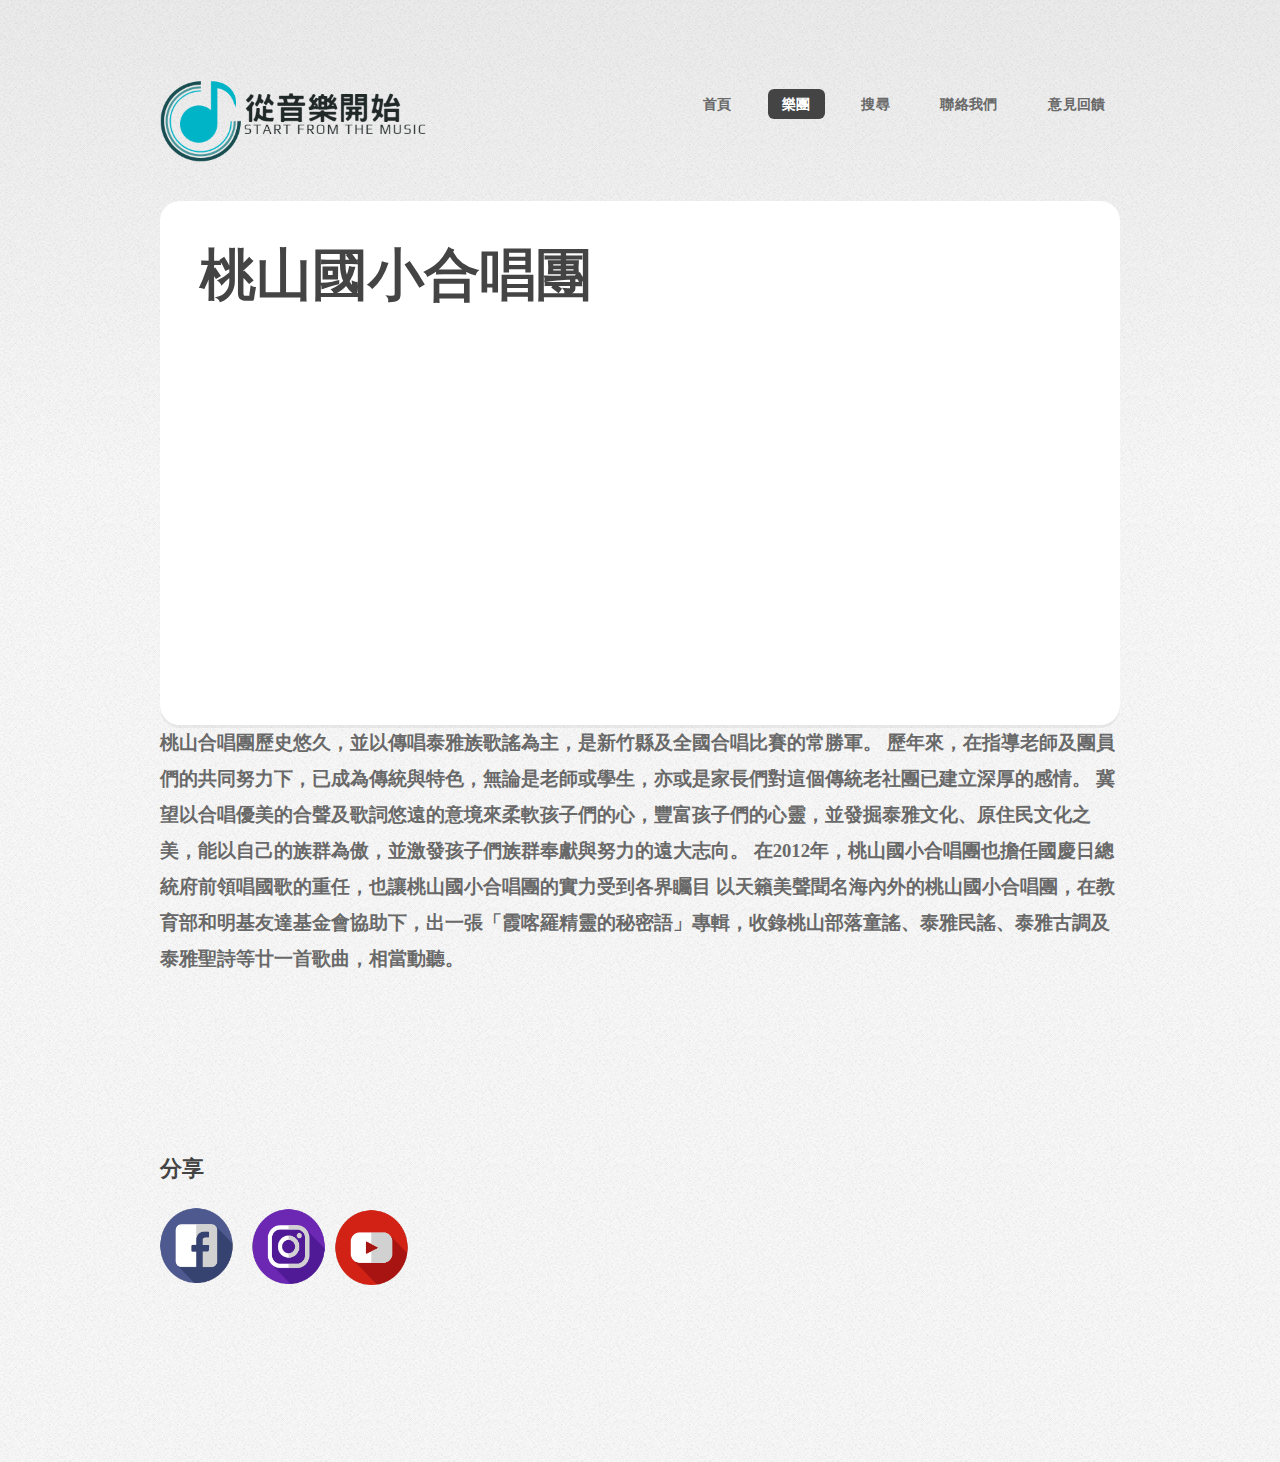
<file: third.html>
<!DOCTYPE HTML>
<html>
    <head>  
        <meta charset = "utf-8">
        <link rel="stylesheet" type="text/css" href = "code/css/main.css"></link>
        <title>從音樂開始</title>
    </head>
    <body class = "homepage">
        <div id = "page-wrapper">   

            <!--Header-->
                <div id = "header-page">
                    <div id = "header" class = "container">
                    <!--Logo-->
                        <div id = "logo">
                            <a href="index.html"><img src="images/logo.png" alt = "LOGO" height="100px" ></a>
                        </div>

                    <!--Nav-->
                        <nav id = "nav">
                            <ul>
                                <li><a href = "index.html">首頁</a></li>
                                <li class = "current">
                                    <a class = "dropdown">樂團</a>
                                    <ul class = "droptron level-0 left" style="user-select: none; position: absolute; z-index: 1000; left: 462.938px; top: 125px; opacity: 1; display: none;">
                                    
                                        <li style="white-space: nowrap;"><a href = "first.html" style="display: block;">親愛愛樂</a></li>
                                        <li style="white-space: nowrap;"><a href = "second.html" style="display: block;">民中濁岸合唱團</a></li>
                                        <li style="white-space: nowrap;"><a href = "third.html" style="display: block;">桃山國小合唱團</a></li>
                                        <li style="white-space: nowrap;"><a href = "fourth.html" style="display: block;">六龜高中合唱團</a></li>
                                        <li style="white-space: nowrap;"><a href = "fifth.html" style="display: block;">希望兒童合唱團</a></li>
                                        <li style="white-space: nowrap;"><a href = "sixth.html" style="display: block;">池上弦樂團</a></li>
                                    </ul>
                                </li>
                                <li><a href = "search.html">搜尋</a></li>
                                <li><a href = "connection.html">聯絡我們</a></li>
                                <li><a href = "form.html">意見回饋</a></li>
                            </ul>
                        </nav>
                    </div>
                </div>

            <!--content-->
                <div id = "content-page">
                    <div id ="banner" class="content" >
                        <h2>桃山國小合唱團</h2>
                        <center>
						<iframe width="600" height="350" src="https://www.youtube.com/embed/HLSwE3IF5YY" frameborder="0" gesture="media" allow="encrypted-media" allowfullscreen></iframe>
						</center>
                    </div>
                </div>
                <div id = "sidebar-page">
                    <div class = "contain">
                    </div>
                </div>
                <div id = "bottom-page">
                    <div class="container">
                        
                        <p>桃山合唱團歷史悠久，並以傳唱泰雅族歌謠為主，是新竹縣及全國合唱比賽的常勝軍。 歷年來，在指導老師及團員們的共同努力下，已成為傳統與特色，無論是老師或學生，亦或是家長們對這個傳統老社團已建立深厚的感情。 
                                冀望以合唱優美的合聲及歌詞悠遠的意境來柔軟孩子們的心，豐富孩子們的心靈，並發掘泰雅文化、原住民文化之美，能以自己的族群為傲，並激發孩子們族群奉獻與努力的遠大志向。
                                在2012年，桃山國小合唱團也擔任國慶日總統府前領唱國歌的重任，也讓桃山國小合唱團的實力受到各界矚目
                                以天籟美聲聞名海內外的桃山國小合唱團，在教育部和明基友達基金會協助下，出一張「霞喀羅精靈的秘密語」專輯，收錄桃山部落童謠、泰雅民謠、泰雅古調及泰雅聖詩等廿一首歌曲，相當動聽。
                        </p>
                        
                    </div>
                </div>
            <!--Footer-->
                <div id = "footer-page">
                    <footer  class = "container">
                        <h3>分享</h3>
                        <ul>
                            <li><a href="http://www.facebook.com"><img src = "images/facebook.png" alt="Facebook"></a></li>
                            <li><a href="https://www.instagram.com/"><img src="images/ig.png"></a></li>
                            <li><a href="http://www.youtube.com"><img src="images/youtube.png"></a></li>
                        </ul>
                    </footer>

                </div>

        <!-- Scripts -->

			<script src="code/js/jquery.min.js"></script>
			<script src="code/js/jquery.dropotron.min.js"></script>
			<script src="code/js/skel.min.js"></script>
			<script src="code/js/util.js"></script>
            <script src="code/js/main.js"></script>

        </div>

        <!--navToggle-->
            <div id="navToggle">
                <a href="#navPanel" class="toggle"></a>
            </div>

        
    </body>
</html>
</file>
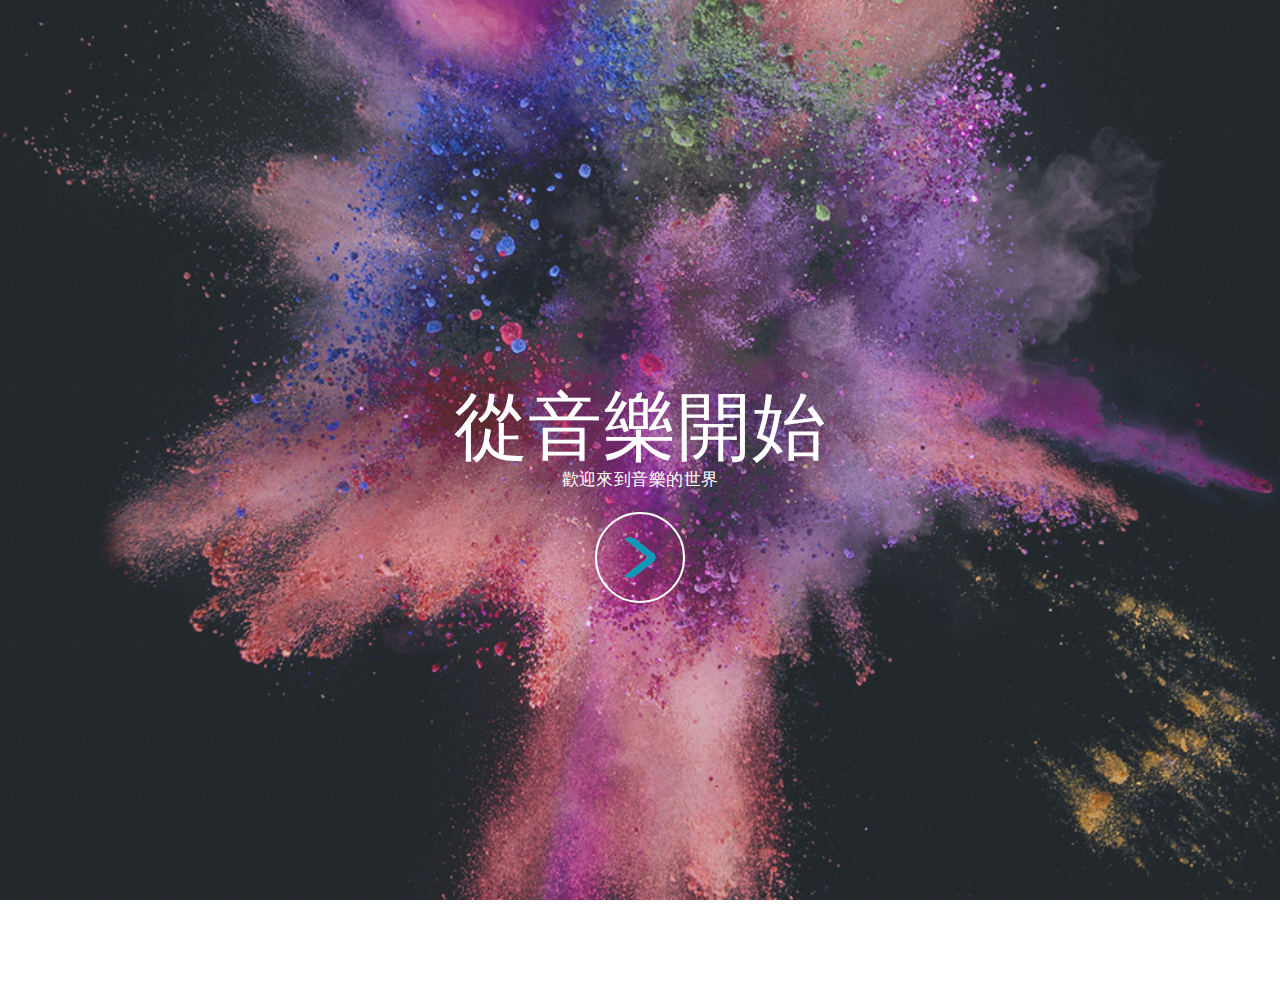
<file: cover/FrontPage.html>
<!DOCTYPE HTML>
<html>
	<head>
		<title>Started from the music</title>
		<meta charset="utf-8" />
		<meta name="viewport" content="width=device-width, initial-scale=1" />
		<link rel="stylesheet" href="assets/css/main.css" />
	</head>
	<body>

		
		<!-- Intro -->
			<section id="intro" class="main style1 dark fullscreen">
				<div class="content">
					<header>
						<h2>從音樂開始</h2>
					</header>
					<p>歡迎來到音樂的世界</p>
					<footer>
						<a href="#" class="button style2 down">More</a>
					</footer>
				</div>
			</section>

	</body>
</html>
</file>
<file: cover/assets/css/main.css>
html, body, div, span, applet, object, iframe, h1, h2, h3, h4, h5, h6, p, blockquote, pre, a, abbr, acronym, address, big, cite, code, del, dfn, em, img, ins, kbd, q, s, samp, small, strike, strong, sub, sup, tt, var, b, u, i, center, dl, dt, dd, ol, ul, li, fieldset, form, label, legend, table, caption, tbody, tfoot, thead, tr, th, td, article, aside, canvas, details, embed, figure, figcaption, footer, header, hgroup, menu, nav, output, ruby, section, summary, time, mark, audio, video {
		margin: 0;
		padding: 0;
		border: 0;
		font-size: 100%;
		font: inherit;
		vertical-align: baseline;
	}

	article, aside, details, figcaption, figure, footer, header, hgroup, menu, nav, section {
		display: block;
	}

	body {
		line-height: 1;
	}

	ol, ul {
		list-style: none;
	}

	blockquote, q {
		quotes: none;
	}

	blockquote:before, blockquote:after, q:before, q:after {
		content: '';
		content: none;
	}

	table {
		border-collapse: collapse;
		border-spacing: 0;
	}

	body {
		-webkit-text-size-adjust: none;
	}


	@-ms-viewport {
		width: device-width;
	}

	html {
		height: 100%;
	}

	body {
		background: #ffffff;
		height: 100%;
		min-width: 320px;
	}

		body.is-loading *, body.is-loading *:before, body.is-loading *:after {
			-moz-animation: none !important;
			-webkit-animation: none !important;
			-ms-animation: none !important;
			animation: none !important;
			-moz-transition: none !important;
			-webkit-transition: none !important;
			-ms-transition: none !important;
			transition: none !important;
		}


	body, input, textarea, select {
		font-family: "Source Sans Pro", "sans-serif";
		font-weight: 300;
		font-size: 18pt;
		line-height: 1.75em;
		color: #39454b;
		letter-spacing: 0.025em;
	}

		@media screen and (max-width: 1920px) {

			body, input, textarea, select {
				font-size: 17pt;
			}

		}

		@media screen and (max-width: 1680px) {

			body, input, textarea, select {
				font-size: 15pt;
			}

		}

		@media screen and (max-width: 1280px) {

			body, input, textarea, select {
				font-size: 13pt;
			}

		}

		@media screen and (max-width: 1000px) {

			body, input, textarea, select {
				font-size: 13pt;
			}

		}

		@media screen and (max-width: 736px) {

			body, input, textarea, select {
				font-size: 12pt;
				line-height: 1.5em;
			}

		}
		
	p, ul, ol, dl, table {
		margin-bottom: 1em;
	}


	input[type="button"],
	input[type="submit"],
	input[type="reset"],
	.button,
	button {
		-moz-appearance: none;
		-webkit-appearance: none;
		-ms-appearance: none;
		appearance: none;
		background-color: #98c593;
		border: 0;
		border-radius: 3.5em;
		color: #ffffff;
		cursor: pointer;
		display: inline-block;
		height: 3.5em;
		line-height: 3.5em;
		outline: 0;
		padding: 0 2em 0 2em;
		position: relative;
		text-align: center;
		text-decoration: none;
	}

		input[type="button"].down,
		input[type="submit"].down,
		input[type="reset"].down,
		.button.down,
		button.down {
			width: 5em;
			height: 5em;
			line-height: 4.5em;
			padding: 0;
			background-image: url("images/1.png");
			background-position: center center;
			background-repeat: no-repeat;
			text-indent: -10em;
			overflow: hidden;
		}

		input[type="button"].style2,
		input[type="submit"].style2,
		input[type="reset"].style2,
		.button.style2,
		button.style2 {
			background-color: transparent;
			border: solid 2px #e5e6e7;
			color: inherit;
		}


	.image {
		position: relative;
		display: inline-block;
	}

		.image:before {
			content: '';
			position: absolute;
			left: 0;
			top: 0;
			width: 100%;
			height: 100%;
			background: url("images/background.png");
		}

		.image img {
			display: block;
			width: 100%;
		}

		.image.featured {
			display: block;
			width: 100%;
			margin: 0 0 2em 0;
		}

		.image.fit {
			display: block;
			width: 100%;
		}

		.image.left {
			float: left;
			margin: 0 2em 2em 0;
		}

		.image.centered {
			display: block;
			margin: 0 0 2em 0;
		}

			.image.centered img {
				margin: 0 auto;
				width: auto;
			}

	

	#header {
		position: fixed;
		z-index: 10000;
		left: 0;
		top: 0;
		width: 100%;
		background: rgba(255, 255, 255, 0.95);
		height: 3em;
		line-height: 3em;
		box-shadow: 0 0 0.15em 0 rgba(0, 0, 0, 0.1);
	}

		#header h1 {
			position: absolute;
			left: 1em;
			top: 0;
			height: 3em;
			line-height: 3em;
			cursor: default;
		}

			#header h1 a {
				font-size: 1.25em;
			}

		@media screen and (max-width: 736px) {

			#header {
				height: 2.5em;
				line-height: 2.5em;
			}

				#header h1 {
					text-align: center;
					position: relative;
					left: 0;
					top: 0;
					height: 2.5em;
					line-height: 2.5em;
				}

					#header h1 a {
						font-size: 1em;
					}

		}

	body {
		padding-top: 0em;
	}

		@media screen and (max-width: 736px) {

			body {
				padding-top: 0em;
			}

		}



	.main {
		display: -moz-flex;
		display: -webkit-flex;
		display: -ms-flex;
		display: flex;
		position: relative;
		margin: 0;
		overflow-x: hidden;
	}

		.main.fullscreen {
			min-height: 100%;
		}

		.main.style1 {
			-moz-align-items: center;
			-webkit-align-items: center;
			-ms-align-items: center;
			align-items: center;
			-moz-justify-content: center;
			-webkit-justify-content: center;
			-ms-justify-content: center;
			justify-content: center;
			text-align: center;
			padding: 3em 0 3em 0;
		}

			.main.style1 h2 {
				font-size: 4.25em;
				line-height: 1em;
			}


		.main.style2 {
			-moz-align-items: center;
			-webkit-align-items: center;
			-ms-align-items: center;
			align-items: center;
			-moz-justify-content: center;
			-webkit-justify-content: center;
			-ms-justify-content: center;
			justify-content: center;
			padding: 3em 0 3em 0;
			overflow: hidden;
		}


		.main.dark {
			color: #ffffff;
		}

			.main.dark a {
				color: inherit;
			}

			.main.dark .button.style2 {
				border-color: #ffffff;
			}

				.main.dark .button.style2:hover {
					background-color: rgba(255, 255, 255, 0.125);
				}

				.main.dark .button.style2:active {
					background-color: rgba(255, 255, 255, 0.25);
				}

				.main.dark .button.style2.down {
					background-image: url("images/1.png");
				}

		body.is-touch .main {
			background-attachment: scroll !important;
		}

		@media screen and (max-width: 1920px) {

			.main.style2 .content {
				width: 40%;
			}

		}

		@media screen and (max-width: 1280px) {

			.main.style2 .content {
				width: 50%;
			}

		}

		@media screen and (max-width: 1000px) {

			.main.style2 .content {
				width: 60%;
			}

		}

		@media screen and (max-width: 736px) {

			.main.fullscreen {
				height: auto !important;
			}

			.main.style1 {
				padding: 4em 15px 4em 15px;
			}

				

			.main.style3 {
				text-align: center;
				padding: 3em 10px 3em 10px;
			}

		}

		@media screen and (max-width: 480px) {

			.main > .content {
				max-width: calc(100% - 1.5em);
			}

		}


	#intro {
		background: url("images/background.png"), url("../../images/home.png");
		background-size: 256px 256px, cover;
		background-attachment: fixed, fixed;
		background-position: top left, bottom center;
		background-repeat: repeat, no-repeat;
	}
</file>
<file: code/css/main.css>
html, body, div, span, applet, object, iframe, h1, h2, h3, h4, h5, h6, p, blockquote, pre, a, abbr, acronym, address, big, cite, code, del, dfn, em, img, ins, kbd, q, s, samp, small, strike, strong, sub, sup, tt, var, b, u, i, center, dl, dt, dd, ol, ul, li, fieldset, form, label, legend, table, caption, tbody, tfoot, thead, tr, th, td, article, aside, canvas, details, embed, figure, figcaption, footer, header, hgroup, menu, nav, output, ruby, section, summary, time, mark, audio, video {
    margin: 0;
    padding: 0;
    border: 0;
    font-size: 100%;
    font: inherit;
    vertical-align: baseline;
}

article, aside, details, figcaption, figure, footer, header, hgroup, menu, nav, section {
    display: block;
}

body{
    line-height: 1;
}

ol, ul {
    list-style: none;
}

body {
    -webkit-text-size-adjust: none;
}

p, ul, ol, dl, table {
    margin-bottom: 2em;
}


/*Box Model*/
*, *:before, *:after {
    -moz-box-sizing: border-box;
    -webkit-box-sizing: border-box;
    box-sizing: border-box;
}

/* Containers */
.container {
    margin-left: auto;
    margin-right: auto;
}

.container.\31 25\25 {
    width: 100%;
    max-width: 1750px;
    min-width: 1400px;
}

.container.\37 5\25 {
    width: 1050px;
}

.container.\35 0\25 {
    width: 700px;
}

.container.\32 5\25 {
    width: 350px;
}

.container {
    width: 1400px;
}

@media screen and (max-width:1680px){
    .container.\31 25\25 {
        width: 100%;
        max-width: 1500px;
        min-width: 1200px;
    }

    .container.\37 5\25 {
        width: 900px;
    }

    .container.\35 0\25 {
        width: 600px;
    }

    .container.\32 5\25 {
        width: 300px;
    }

    .container {
        width: 1200px;
    }

}

@media screen and (max-width: 1280px) {

    .container.\31 25\25 {
        width: 100%;
        max-width: 1200px;
        min-width: 960px;
    }

    .container.\37 5\25 {
        width: 720px;
    }

    .container.\35 0\25 {
        width: 480px;
    }

    .container.\32 5\25 {
        width: 240px;
    }

    .container {
        width: 960px;
    }

}

@media screen and (max-width: 980px) {

    .container.\31 25\25 {
        width: 100%;
        max-width: 112.5%;
        min-width: 90%;
    }

    .container.\37 5\25 {
        width: 67.5%;
    }

    .container.\35 0\25 {
        width: 45%;
    }

    .container.\32 5\25 {
        width: 22.5%;
    }

    .container {
        width: 90% !important;
    }

}

@media screen and (max-width: 736px) {

    .container.\31 25\25 {
        width: 100%;
        max-width: 125%;
        min-width: 100%;
    }

    .container.\37 5\25 {
        width: 75%;
    }

    .container.\35 0\25 {
        width: 50%;
    }

    .container.\32 5\25 {
        width: 25%;
    }

    .container {
        width: 100% !important;
    }

}

/*Content*/
.content{
    margin-left:auto;
    margin-right: auto;
}

.content.\31 25\25 {
    width: 100%;
    max-width: 1750px;
    min-width: 1400px;
}

.content.\37 5\25 {
    width: 1050px;
}

.content.\35 0\25 {
    width: 700px;
}

.content.\32 5\25 {
    width: 350px;
}
.content {
    width: 1400px;
    background: #fff;
    border-radius:20px;
    box-shadow: 0px 3px 0px 0px rgba(0, 0, 0, 0.05);
}

@media screen and (max-width:1680px){
    .content.\31 25\25 {
        width: 100%;
        max-width: 1500px;
        min-width: 1200px;
    }

    .content.\37 5\25 {
        width: 900px;
    }

    .content.\35 0\25 {
        width: 600px;
    }

    .content.\32 5\25 {
        width: 300px;
    }

    .content {
        width: 1200px;
    }

}

@media screen and (max-width: 1280px) {

    .content.\31 25\25 {
        width: 100%;
        max-width: 1200px;
        min-width: 960px;
    }

    .content.\37 5\25 {
        width: 720px;
    }

    .content.\35 0\25 {
        width: 480px;
    }

    .content.\32 5\25 {
        width: 240px;
    }

    .content {
        width: 960px;
    }

}

@media screen and (max-width: 980px) {

    .content.\31 25\25 {
        width: 100%;
        max-width: 112.5%;
        min-width: 90%;
    }

    .content.\37 5\25 {
        width: 67.5%;
    }

    .content.\35 0\25 {
        width: 45%;
    }

    .content.\32 5\25 {
        width: 22.5%;
    }

    .content {
        width: 90% !important;
    }

}

@media screen and (max-width: 736px) {

    .content.\31 25\25 {
        width: 100%;
        max-width: 125%;
        min-width: 100%;
    }

    .content.\37 5\25 {
        width: 75%;
    }

    .content.\35 0\25 {
        width: 50%;
    }

    .content.\32 5\25 {
        width: 25%;
    }

    .content {
        width: 100% !important;
    }

}
    
/*Basic*/
    @-ms-viewport {
        width: device-width;
    }

    body {
        background-image: -moz-linear-gradient(top, rgba(0, 0, 0, 0.05), rgba(0, 0, 0, 0)), url("image/bg01.png");
        background-image: -webkit-linear-gradient(top, rgba(0, 0, 0, 0.05), rgba(0, 0, 0, 0)), url("image/bg01.png");
        background-image: -ms-linear-gradient(top, rgba(0, 0, 0, 0.05), rgba(0, 0, 0, 0)), url("image/bg01.png");
        background-image: linear-gradient(top, rgba(0, 0, 0, 0.05), rgba(0, 0, 0, 0)), url("image/bg01.png");
        background-color: #f7f7f7;
        background-position: top left, top left;
        background-repeat: repeat-x, repeat;
        background-size: 100% 30em, auto;
        font-family: 'Open Sans', sans-serif;
        font-size: 13pt;
        color: #696969;
        font-weight: 300;
        line-height: 2.25em;
    }

    body.is-loading * { /**/
        -moz-transition: none !important;
        -webkit-transition: none !important;
        -ms-transition: none !important;
        transition: none !important;
        -moz-animation: none !important;
        -webkit-animation: none !important;
        -ms-animation: none !important;
        animation: none !important;
    }

    p{
        font-size: 14pt;
        font-weight:bold;
        font-family: "Times New Roman","微軟正黑體";
    }

    a {
		color: #0090c5;
		text-decoration: underline;
	}

		a:hover {
			text-decoration: none;
        }
    
    h1, h2, h3, h4, h5, h6 {
		color: #444;
		font-weight: 800;
    }
    
    h2 {
		font-size: 2.25em;
		margin: 0 0 1.1em 0;
        line-height: 1em;
        font-family: "華康少女文字W3";
    }
    
    h3 {
        font-size: 1.35em;
        margin: 0 0 1em 0;
        font-family: "微軟正黑體";
    }

    a{
        text-decoration: none;
    }

    p, ul ,ol, dl, table{
        margin-bottom: 2em;
    }

    footer {
		margin: 2.5em 0 0 0;
    }
    
    header {
		margin: 0 0 2em 0;
	}

		header h2, header h3 {
			margin: 0 0 0.25em 0;
		}

		header p {
			margin: 0;
		}

	footer {
		margin: 2.5em 0 0 0;
	}
    
/* Wrappers */

    #header-page {
        padding: 4.5em 0 1em 0;
    }

    #banner {
        position: relative;
        padding: 1.5em;
    }
    
    /* #sidebar-page{
        float: right;
        width: 20%;
        height: 500px;
        box-shadow: 0px 3px 0px 0px rgba(0, 0, 0, 0.05);
        padding: 5em 0 5em 0;
    } */

    #footer-page {
        padding: 6em 0 8em 0;
    }


    div {
        display: block;
    }

/* Header */

#header {
    position: relative;
}

    
/*Nav*/
    #nav {
        position: absolute;
        right: 0;
        top: 0;
        font-size: 0.9em;
    }
    
    #nav ul li {
        float: left;
        line-height: 4.5em;
        padding-left: 1.5em;
    }
    
    #nav ul li a, #nav ul li span {
        -moz-transition: background-color .25s ease-in-out;
        -webkit-transition: background-color .25s ease-in-out;
        -ms-transition: background-color .25s ease-in-out;
        transition: background-color .25s ease-in-out;
        font-weight: bold;
        letter-spacing: 0.025em;
        color: #696969;
        text-decoration: none;
        border-radius: 6px;
        padding: 0.5em 1em 0.5em 1em;
    }

    #nav ul li > ul {
        display: none;
    }
    
    #nav ul li:hover a, #nav ul li:hover span {
        background: #fff;
    }
    
    #nav ul li.active a, #nav ul li.active span {
        background: #fff;
    }
    #nav ul li.current a {
        background: #444;
        color: #fff;
        font-family: "微軟正黑體";
        font-weight: bold;
    }

    .dropotron {
        background: #fff;
        letter-spacing: 0.025em;
        color: #696969;
        text-decoration: none;
        border-radius: 6px;
        padding: 0.75em 0;
        min-width: 15em;
        box-shadow: inset 0 0 0 1px rgba(0, 0, 0, 0.1), 0 0.25em 0.25em 0.1em rgba(0, 0, 0, 0.025);
        margin-top: calc(-0.75em + 1px);
        margin-left: -1px;
    }
    
    .dropotron li {
        border-top: solid 1px #eee;
        line-height: 3em;
    }
    
    .dropotron li:first-child {
        border-top: 0;
    }
    
    .dropotron li > a, .dropotron li > span {
        -moz-transition: color .25s ease-in-out, background-color .25s ease-in-out;
        -webkit-transition: color .25s ease-in-out, background-color .25s ease-in-out;
        -ms-transition: color .25s ease-in-out, background-color .25s ease-in-out;
        transition: color .25s ease-in-out, background-color .25s ease-in-out;
        text-decoration: none;
        color: inherit;
        display: block;
        padding: 0 1.5em;
    }
    
    .dropotron li > a:hover, .dropotron li > span:hover {
        background: #eee;
    }

    .dropotron li.active > a, .dropotron li.active > span {
        background: #eee;
    }

    .dropotron.level-0 {
        font-size: 0.8em;
        margin-left: 1.5em;
        margin-top: 0;
    }

    .dropotron.level-0:before {
        content: '';
        position: absolute;
        top: -0.5em;
        left: 1em;
        border-bottom: solid 0.75em #ffffff;
        border-left: solid 0.75em transparent;
        border-right: solid 0.75em transparent;
        z-index: 1;
    }
/* Banner */

	#banner {
		position: relative;
		padding: 2.5em;
	}

		#banner h2 {
			font-size: 3.5em;
			margin: 0.1em 0 0.35em 0;
		}

		#banner p {
			font-size: 2.75em;
			line-height: 1.35em;
			margin: 0;
        }
        #banner ul {
			margin: 0 0 0 2em;
		}

    /* Footer */

	    #footer {
		    margin-top: 0;
        }

        #footer{
            width: 20px;
        }
        ul li {
            list-style: none;
        }
        li {
            display: inline;
        }

        


header {
    margin: 0 0 2em 0;
}
footer {
    margin: 2.5em 0 0 0;
}

ul.menu li {
    display: block;
    border: 0 !important;
    padding: 0 !important;
    margin: 0 !important;
}

ul.actions li {
    display: block;
    padding: 0;
    margin: 1em 0 0 0;
}

    ul.actions li:first-child {
        margin-top: 0;
    }


    body{
        font-size: 12pt;
    }


/* XLarge */

	@media screen and (max-width: 1680px) {

		/* Basic */

			body {
				font-size: 12pt;
            }

            p{
                font-weight:bold;
                font-family: "Times New Roman","微軟正黑體";
            }

	}

    /* Large */

	@media screen and (max-width: 1280px) {

		/* Basic */

			body {
				font-size: 12pt;
            }
            
            p{
                font-weight:bold;
                font-family: "Times New Roman","微軟正黑體";
            }

    }
    
/* Medium */

	#navPanel, #navToggle {
		display: none;
	}

	@media screen and (max-width: 980px) {

		/* Basic */

			html, body {
				overflow-x: hidden;
			}

			body, input, select, textarea {
				font-size: 15pt;
            }

            
            
            /* Wrappers */

			#header-page {
				padding: 3em 0 1em 0;
				text-align: center;
			}

			#footer-page {
				padding: 6em 0 4em 0;
			}

		/* Header */

			#header {
				margin: 0 auto;
            }
            
        /* Nav */

        #nav {
            display: none;
        }
            
        /* Banner */

			#banner {
				padding: 4.5em 3em;
				text-align: center;
			}

				#banner ul {
					margin: 2em 0 0 0;
                }

        /* Off-Canvas Navigation */

			#page-wrapper {
				-moz-backface-visibility: hidden;
				-webkit-backface-visibility: hidden;
				-ms-backface-visibility: hidden;
				backface-visibility: hidden;
				-moz-transition: -moz-transform 0.5s ease;
				-webkit-transition: -webkit-transform 0.5s ease;
				-ms-transition: -ms-transform 0.5s ease;
				transition: transform 0.5s ease;
				padding-bottom: 1px;
			}

			#navToggle {
				-moz-backface-visibility: hidden;
				-webkit-backface-visibility: hidden;
				-ms-backface-visibility: hidden;
				backface-visibility: hidden;
				-moz-transition: -moz-transform 0.5s ease;
				-webkit-transition: -webkit-transform 0.5s ease;
				-ms-transition: -ms-transform 0.5s ease;
				transition: transform 0.5s ease;
				display: block;
				height: 44px;
				left: 0;
				position: fixed;
				top: 0;
				width: 100%;
				z-index: 10001;
			}

				#navToggle .toggle {
					width: 70px;
					height: 50px;
					opacity: 0.35;
				}

					#navToggle .toggle:before {
                        display: inline-block;
						font-family: FontAwesome;
						text-decoration: none;
						font-style: normal;
						font-weight: normal;
						-webkit-font-smoothing: antialiased;
						-moz-osx-font-smoothing: grayscale;
						position: absolute;
						left: 6px;
						top: 6px;
						background: rgba(0, 0, 0, 0.5);
						width: 58px;
						height: 38px;
						border-radius: 6px;
						content: '\f0c9';
						color: #fff;
						text-align: center;
						line-height: 38px;
						font-size: 20px;
					}

					#navToggle .toggle:active {
						opacity: 0.75;
					}

			#navPanel {
				-moz-backface-visibility: hidden;
				-webkit-backface-visibility: hidden;
				-ms-backface-visibility: hidden;
				backface-visibility: hidden;
				-moz-transform: translateX(-275px);
				-webkit-transform: translateX(-275px);
				-ms-transform: translateX(-275px);
				transform: translateX(-275px);
				-moz-transition: -moz-transform 0.5s ease;
				-webkit-transition: -webkit-transform 0.5s ease;
				-ms-transition: -ms-transform 0.5s ease;
				transition: transform 0.5s ease;
				display: block;
				height: 100%;
				left: 0;
				overflow-y: auto;
				position: fixed;
				top: 0;
				width: 275px;
				z-index: 10002;
				background: #fff;
				box-shadow: inset -3px 0px 0px 0px #dfdfdf;
				padding: 0 23px 0 20px;
			}

				#navPanel .link {
					display: block;
					text-decoration: none;
					height: 54px;
					line-height: 54px;
					border-top: solid 1px #e8e8e8;
                    color: #696969;
                    font-weight:bold;
                    font-family: "Times New Roman","微軟正黑體";
				}

					#navPanel .link:first-child {
						border-top: 0;
					}

				#navPanel .indent-1 {
					display: inline-block;
					width: 1em;
				}

				#navPanel .indent-2 {
					display: inline-block;
					width: 2em;
				}

				#navPanel .indent-3 {
					display: inline-block;
					width: 3em;
				}

				#navPanel .indent-4 {
					display: inline-block;
					width: 4em;
				}

				#navPanel .indent-5 {
					display: inline-block;
					width: 5em;
				}

				#navPanel .depth-0 {
					color: #444;
					font-weight: 800;
				}

			body.navPanel-visible #page-wrapper {
				-moz-transform: translateX(275px);
				-webkit-transform: translateX(275px);
				-ms-transform: translateX(275px);
				transform: translateX(275px);
			}

			body.navPanel-visible #navToggle {
				-moz-transform: translateX(275px);
				-webkit-transform: translateX(275px);
				-ms-transform: translateX(275px);
				transform: translateX(275px);
			}

			body.navPanel-visible #navPanel {
				-moz-transform: translateX(0);
				-webkit-transform: translateX(0);
				-ms-transform: translateX(0);
				transform: translateX(0);
			}

	}


/*Small*/
    @media screen and (max-width: 736px){
        /* Basic */

			body, input, select, textarea {
				line-height: 2em;
			}

			h2, h3, h4, h5, h6 {
				font-size: 13pt;
				margin: 0 0 1em 0;
            }
            
        /* Wrappers */

			#header-page {
				padding: 3em 0 1.5em 0;
            }
            
			#footer-page {
				padding: 40px 30px 40px 30px;
            }
            
        /* Banner */

			#banner {
				text-align: center;
				padding: 15px 15px 15px 15px;
				margin: 0 auto !important;
			}

				#banner h2 {
					font-size: 2em;
					margin: 0.75em 0 0.5em 0;
				}

				#banner p {
					font-size: 1.5em;
					line-height: 1.5em;
					margin: 0;
				}

				#banner ul {
					margin: 0;
				}

				#banner .button {
					margin: 0 0 1em 0;
				}

		/* Content */

			#content {
				padding-bottom: 3em;
			}

		/* Footer */

			#footer section {
				border-bottom: solid 1px #ccc;
				padding-bottom: 3em;
				margin-bottom: 1em !important;
			}

			#copyright {
				text-align: left;
			}
        
    }
</file>
